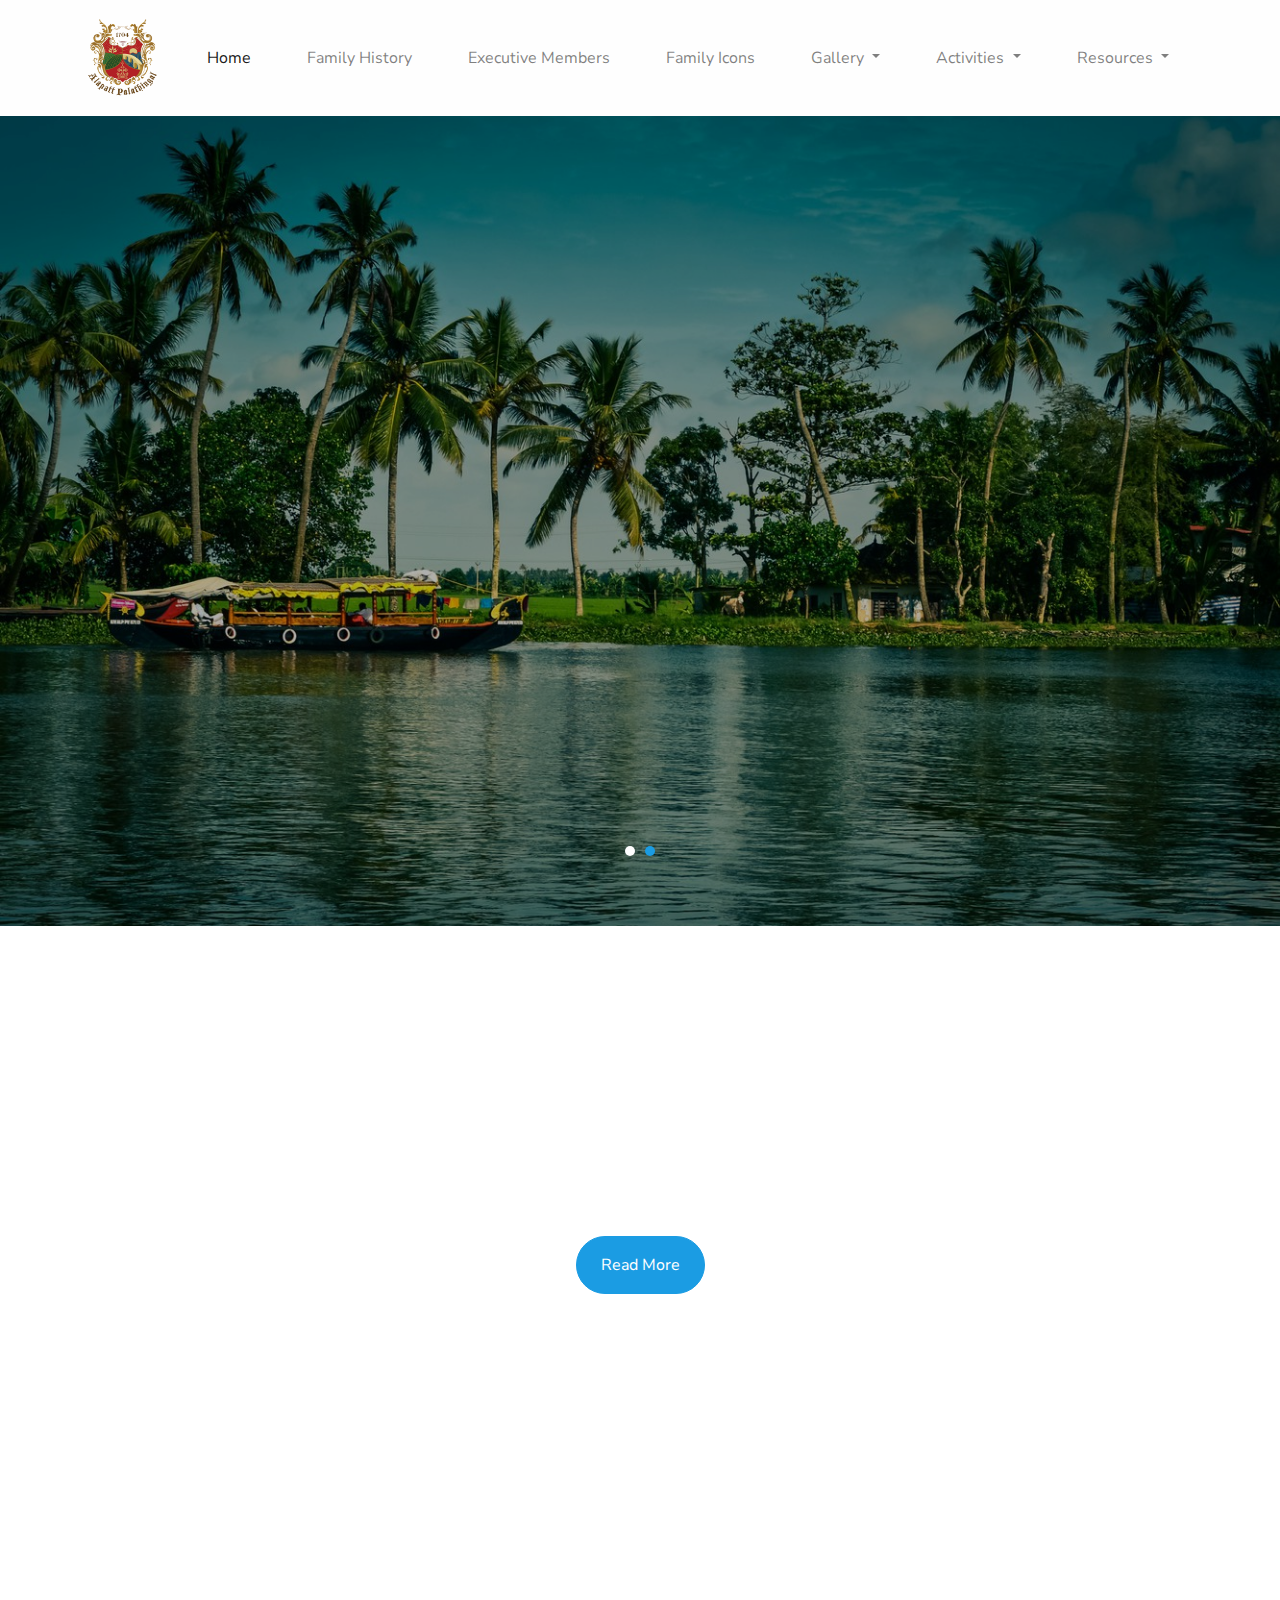
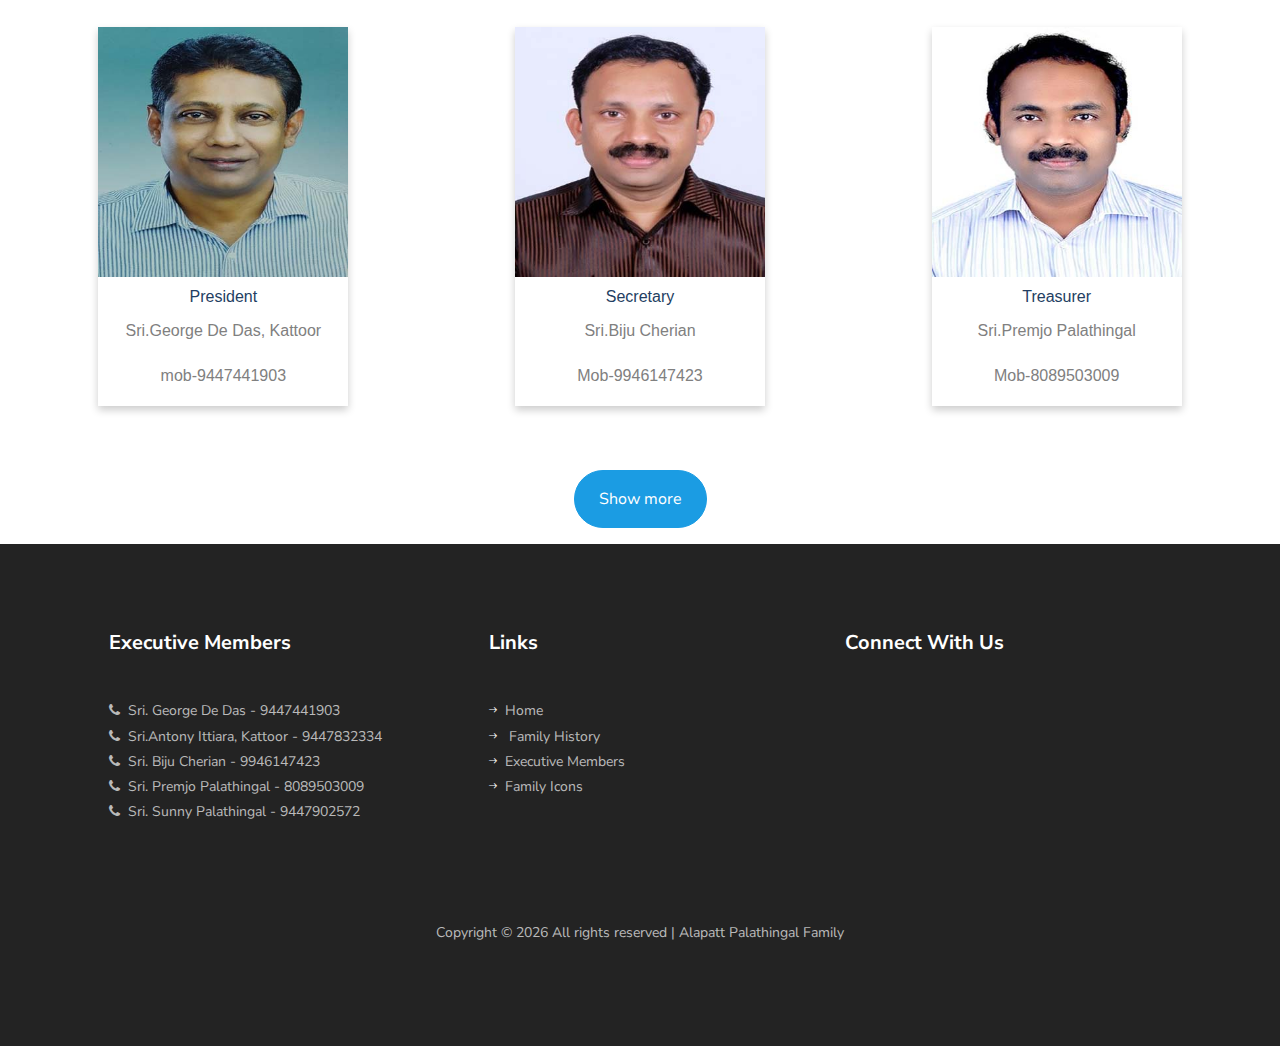
<file: index.html>
<!DOCTYPE html>
<html lang="en">

<head>
  <title>Alapatt Palathingal Tharavattuyogam</title>
  <link rel="shortcut icon" type="image/x-icon" href="./images/Logo1.png">
  <meta charset="utf-8" />
  <meta name="viewport" content="width=device-width, initial-scale=1, shrink-to-fit=no" />
  <link href="https://fonts.googleapis.com/css?family=Nunito+Sans:300,400,600,700,800,900&display=swap"
    rel="stylesheet" />
  <link rel="stylesheet" href="https://cdnjs.cloudflare.com/ajax/libs/font-awesome/4.7.0/css/font-awesome.min.css" />
  <link rel="stylesheet" href="css/open-iconic-bootstrap.min.css" />
  <link rel="stylesheet" href="css/animate.css" />
  <link rel="stylesheet" href="css/owl.carousel.min.css" />
  <link rel="stylesheet" href="css/owl.theme.default.min.css" />
  <link rel="stylesheet" href="css/magnific-popup.css" />
  <link rel="stylesheet" href="css/aos.css" />
  <link rel="stylesheet" href="css/ionicons.min.css" />
  <link rel="stylesheet" href="css/flaticon.css" />
  <link rel="stylesheet" href="css/icomoon.css" />
  <link rel="stylesheet" href="css/style.css" />
  <link rel="stylesheet" href="css/custom.css" />
  <link rel="stylesheet" href="./css/navbar.css">
</head>

<body>
  <!-- New Nav -->
  <nav class="navbar navbar-expand-sm navbar-light bg-light" data-toggle="affix">
    <div class="mx-auto d-sm-flex d-block flex-sm-nowrap">
      <a class="navbar-brand" href="#">
        <img src="./images/Logo1.png" width="80" height="100" alt="Logo">
      </a>
      <button class="navbar-toggler" type="button" data-toggle="collapse" data-target="#navbarsExample11"
        aria-expanded="false" aria-label="Toggle navigation" style="margin-left:120px !important;">
        <span class="navbar-toggler-icon"></span>
      </button>
      <div class="collapse navbar-collapse text-center" id="navbarsExample11">
        <ul class="navbar-nav">
          <li class="nav-item active">
            <a class="nav-link" href="index.html">Home</a>
          </li>
          <li class="nav-item">
            <a class="nav-link" href="about.html">Family History</a>
          </li>
          <li class="nav-item">
            <a class="nav-link" href="executivemembers.html">Executive Members</a>
          </li>
          <li class="nav-item">
            <a class="nav-link" href="familyicons.html">Family Icons</a>
          </li>
          <li class="nav-item dropdown">
            <a class="nav-link dropdown-toggle" href="#" role="button" id="dropdownMenuLink" data-toggle="dropdown"'
                    aria-haspopup="true"
                    aria-expanded="false">
                    Gallery
                  </a>
                  
                  <div class="dropdown-menu" aria-labelledby="dropdownMenuLink">
                    <a class="dropdown-item" href="events.html">Events</a>
                    <a class="dropdown-item" href="vintageflash.html">Vintage Flash</a>
                    <!-- <a class="dropdown-item" href="#">Newsfeed</a> -->
                  </li>
                  <li class="nav-item dropdown">
                    <a class="nav-link dropdown-toggle"
                      href="#"
                      role="button"
                      id="dropdownMenuLink"
                      data-toggle="dropdown"' aria-haspopup="true" aria-expanded="false">
              Activities
            </a>

            <div class="dropdown-menu" aria-labelledby="dropdownMenuLink">
              <a class="dropdown-item" href="batheniahaven.html">Bathenia Haven</a>
              <a class="dropdown-item" href="charitablesociety.html">Alapatt Palathingal Charitable Society</a>
              <a class="dropdown-item" href="#">Newsfeed</a>
          </li>

          <li class="nav-item dropdown">
            <a class="nav-link dropdown-toggle" href="#" role="button" id="dropdownMenuLink" data-toggle="dropdown"
              aria-haspopup="true" aria-expanded="false">
              Resources
            </a>

            <div class="dropdown-menu" aria-labelledby="dropdownMenuLink">
              <a class="dropdown-item" href="resources/palathingal_logo.png" download="palathingal_logo"
                target="_blank">Download Logo</a>
              <a class="dropdown-item" href="resources/Alapatt_palathingal_history_malayalam.pdf" target="_blank">Family
                history</a>
              <a class="dropdown-item" href="https://www.geni.com/share?t=6000000007452672814" target="_blank">Family
                tree Geni </a>

              <a class="dropdown-item" href="resources/Alapatt_Book.pdf" target="_blank">History Book </a>
          </li>
        </ul>
      </div>
    </div>
  </nav>
  <!-- #END New Nav -->
  <section class="home-slider owl-carousel">
    <div class="slider-item" style="background-image:url(images/banner/bgnew.jpg);">
      <div class="overlay"></div>
      <div class="container">
        <div class="row no-gutters slider-text align-items-center justify-content-start" data-scrollax-parent="true">
          <div class="col-md-7 ftco-animate">
            <!-- <span class="subheading">Lorem Ipsum</span> -->
            <h1 class="mb-4">Alapatt Palathingal Tharavattuyogam</h1>
            <!-- <p><a href="#" class="btn btn-primary px-4 py-3 mt-3">Our Services</a></p> -->
          </div>
        </div>
      </div>
    </div>
    <div class="slider-item" style="background-image:url(images/banner/bible.jpg);">
      <div class="overlay"></div>
      <div class="container">
        <div class="row no-gutters slider-text align-items-center justify-content-start" data-scrollax-parent="true">
          <div class="col-md-7 ftco-animate">
            <!-- <span class="subheading">Lorem Ipsum</span> -->
            <h1 class="mb-4">Alapatt Palathingal Tharavattuyogam</h1>
            <!-- <p><a href="#" class="btn btn-primary px-4 py-3 mt-3">Our Services</a></p> -->
          </div>
        </div>
      </div>
    </div>
  </section>
  <section class="ftco-section pb-2">
    <div class="container">
      <div class="row justify-content-center pb-2">
        <div class="col-md-12 text-center heading-section ftco-animate">
          <h2 class="mb-4">Who are we</h2>
          <p style="font-size: 23px;">
            Alapatt Palathingal Family is one of the aristocratic syrian
            catholic families of Kerala in India, which has its ancestral
            roots in the district of Thrissur.
          </p>
        </div>
      </div>
    </div>
    <div class="container">
      <p class="text-center">
        <a href="about.html" class="btn btn-primary px-4 py-3 mt-3">Read More</a>
      </p>
    </div>
    <!-- <div class="container">
      <div class="col-md-12 ftco-animate">
        <div class="img img-video d-flex align-items-center" style="background-image: url(images/youtube.jpg);height: 500px;">
          <div class="video justify-content-center">
            <a href="https://youtu.be/KRwgzJVU880" class="icon-video popup-vimeo d-flex justify-content-center align-items-center">
              <span class="ion-ios-play"></span>
            </a>
          </div>
        </div>
      </div>
    </div> -->
  </section>
  <section class="ftco-section pb-0">
    <div class="container">
      <div class="row justify-content-center mb-5 pb-2">
        <div class="text-center heading-section ftco-animate">
          <h2 class="mb-4">Officials</h2>
          <h3 class="mb-4">Office Bearers of the Tharavattuyogam</h3>
        </div>
      </div>
    </div>
    <div class="container-fluid" style="display: flex;justify-content: space-around;flex-wrap: wrap;">
      <div class="card-profile">
        <img src="images/exicutivemembers/GeorgeDeDas.jpg" alt="John" style="width:100%" />
        <h4 class="mt-2">President</h4>
        <p class="title-card">Sri.George De Das, Kattoor</p>
        <p>mob-9447441903</p>

      </div>
      <!-- <div class="card-profile">
        <img src="images/exicutivemembers/antony.jpg" alt="John" style="width:100%" />
        <h4 class="mt-2">Elders Counsel Chairman</h4>
        <p class="title-card">Sri.Antony Ittiara, Kattoor</p>
        <p>Mob-9447832334</p>

      </div> -->
      <div class="card-profile">
        <img src="images/exicutivemembers/biju.jpg" alt="biju" style="width:100%" />
        <h4 class="mt-2">Secretary</h4>
        <p class="title-card">Sri.Biju Cherian</p>
        <p>Mob-9946147423</p>

      </div>
      <div class="card-profile">
        <img src="images/exicutivemembers/premjo.jpg" alt="John" style="width:100%" />
        <h4 class="mt-2">Treasurer</h4>
        <p class="title-card">Sri.Premjo Palathingal</p>
        <p>Mob-8089503009</p>
      </div>
      <!-- <div class="card-profile">
        <img src="images/dummy.jpg" alt="John" style="width:100%" />
        <h4 class="mt-2">Emergency Director</h4>
        <p class="title-card">Sri.Sunny Palathingal</p>
        <p>mob-9447902572</p>

      </div> -->
    </div>
    <div class="container">
      <p class="text-center">
        <a href="executivemembers.html" class="btn btn-primary px-4 py-3 mt-3">Show more</a>
      </p>
    </div>
  </section>
  <!-- <section class="ftco-section pb-0">
    <div class="container">
      <div class="row d-flex"> -->
  <!-- <div class="col-md-5 order-md-last wrap-about align-items-stretch">
                      <div class="wrap-about-border ftco-animate">
                        <div class="img" style="background-image: url(images/about.jpg);"></div>
                        <div class="text">
                          <h3>Read Our Success Story for Inspiration</h3>
                          <p>Far far away, behind the word mountains, far from the countries Vokalia and Consonantia,
                            there live the blind texts. Separated they live in Bookmarksgrove right at the coast of
                          the Semantics, a large language ocean.</p>
                          <p>On her way she met a copy. The copy warned the Little Blind Text, that where it came from
                            it would have been rewritten a thousand times and everything that was left from its
                          origin would be the word.</p>
                          <p><a href="#" class="btn btn-primary py-3 px-4">Contact us</a></p>
                        </div>
                      </div>
                    </div> -->
  <!-- <div class="col-md-12 wrap-about pr-md-4 ftco-animate">
          <h2 class="mb-4 text-center">Up Coming Family Events</h2>
          <div class="row mt-5">
            <div class="col-lg-6"> -->
  <!-- <div class="services active text-center"> -->
  <!-- <div class="icon mt-2 d-flex justify-content-center align-items-center"><span
                            class="flaticon-collaboration"></span></div> -->
  <!-- <div class="text media-body">
                  <h3>Event-1</h3>
                  <p>
                    Far far away, behind the word mountains, far from the
                    countries Vokalia.
                  </p>
                </div>
              </div>
              <div class="services text-center"> -->
  <!-- <div class="icon mt-2 d-flex justify-content-center align-items-center"><span
                            class="flaticon-analysis"></span></div> -->
  <!-- <div class="text media-body">
                  <h3>Event-2</h3>
                  <p>
                    Far far away, behind the word mountains, far from the
                    countries Vokalia.
                  </p>
                </div>
              </div>
            </div>
            <div class="col-lg-6">
              <div class="services text-center"> -->
  <!-- <div class="icon mt-2 d-flex justify-content-center align-items-center"><span
                            class="flaticon-search-engine"></span></div> -->
  <!-- <div class="text media-body">
                  <h3>Event-3</h3>
                  <p>
                    Far far away, behind the word mountains, far from the
                    countries Vokalia.
                  </p>
                </div>
              </div>
              <div class="services text-center"> -->
  <!-- <div class="icon mt-2 d-flex justify-content-center align-items-center"><span
                            class="flaticon-handshake"></span></div> -->
  <!-- <div class="text media-body">
                  <h3>Event-4</h3>
                  <p>
                    Far far away, behind the word mountains, far from the
                    countries Vokalia.
                  </p>
                </div>
              </div>
            </div>
          </div>
        </div>
      </div>
    </div>
  </section>
  <section class="ftco-section">
    <div class="container">
      <div class="row justify-content-center mb-5 pb-2">
        <div class="col-md-8 text-center heading-section ftco-animate">
          <h2 class="mb-4">Our Activities</h2>
          <p>
            Separated they live in. A small river named Duden flows by their
            place and supplies it with the necessary regelialia. It is a
            paradisematic country
          </p>
        </div>
      </div>
      <div class="row no-gutters">
        <div class="col-lg-4 d-flex">
          <div class="services-2 noborder-left text-center ftco-animate"> -->
  <!-- <div class="icon mt-2 d-flex justify-content-center align-items-center"><span
                        class="flaticon-analysis"></span></div> -->
  <!-- <div class="text media-body">
              <h3>Activity-1</h3>
              <p>
                Far far away, behind the word mountains, far from the
                countries Vokalia.
              </p>
            </div>
          </div>
        </div>
        <div class="col-lg-4 d-flex">
          <div class="services-2 text-center ftco-animate"> -->
  <!-- <div class="icon mt-2 d-flex justify-content-center align-items-center"><span
                        class="flaticon-business"></span></div> -->
  <!-- <div class="text media-body">
              <h3>Activity-2</h3>
              <p>
                Far far away, behind the word mountains, far from the
                countries Vokalia.
              </p>
            </div>
          </div>
        </div>
        <div class="col-lg-4 d-flex">
          <div class="services-2 text-center ftco-animate"> -->
  <!-- <div class="icon mt-2 d-flex justify-content-center align-items-center"><span
                        class="flaticon-insurance"></span></div> -->
  <!-- <div class="text media-body">
              <h3>Activity-3</h3>
              <p>
                Far far away, behind the word mountains, far from the
                countries Vokalia.
              </p>
            </div>
          </div>
        </div>
       
      </div>
    </div>
  </section> -->


  <footer class="ftco-footer ftco-bg-dark ftco-section">
    <div class="container">
      <div class="row mb-5">
        <div class="col-12 col-sm-6 col-md-4 col-lg-4">
          <div class="ftco-footer-widget mb-5 ml-md-4">
            <h2 class="ftco-heading-2">Executive Members</h2>
            <ul class="list-unstyled">
              <li>
                <a href="#"><i class="fa fa-phone">&nbsp;&nbsp;</i></span>Sri. George De Das - 9447441903</a>
              </li>
              <li>
                <a href="#"><i class="fa fa-phone">&nbsp;&nbsp;</i></span>Sri.Antony Ittiara, Kattoor - 9447832334</a>
              </li>
              <li>
                <a href="#"><i class="fa fa-phone">&nbsp;&nbsp;</i></span>Sri. Biju Cherian - 9946147423</a>
              </li>
              <li>
                <a href="#"><i class="fa fa-phone">&nbsp;&nbsp;</i></span>Sri. Premjo Palathingal - 8089503009</a>
              </li>
              <li>
                <a href="#"><i class="fa fa-phone">&nbsp;&nbsp;</i></span>Sri. Sunny Palathingal - 9447902572</a>
              </li>

            </ul>
          </div>
        </div>
        <div class="col-12 col-sm-6 col-md-4 col-lg-4">
          <div class="ftco-footer-widget mb-5 ml-md-4">
            <h2 class="ftco-heading-2">Links</h2>
            <ul class="list-unstyled">
              <li>
                <a href="index.html"><span class="ion-ios-arrow-round-forward mr-2"></span>Home</a>
              </li>
              <li>
                <a href="about.html"><span class="ion-ios-arrow-round-forward mr-2"></span> Family History</a>
              </li>
              <li>
                <a href="executivemembers.html"><span class="ion-ios-arrow-round-forward mr-2"></span>Executive
                  Members</a>
              </li>
              <li>
                <a href="familyicons.html"><span class="ion-ios-arrow-round-forward mr-2"></span>Family Icons</a>
              </li>
              <!-- <li>
                        <a href="#"
                        ><span class="ion-ios-arrow-round-forward mr-2"></span
                      >Contact</a
                      >
                    </li> -->
            </ul>
          </div>
        </div>
        <div class="col-12 col-sm-6 col-md-4 col-lg-4">

          <div class="ftco-footer-widget mb-5">
            <h2 class="ftco-heading-2 mb-0">Connect With Us</h2>
            <ul class="ftco-footer-social list-unstyled float-md-left float-lft mt-3">
              <li class="ftco-animate">
                <a href="#"><span class="icon-twitter"></span></a>
              </li>
              <li class="ftco-animate">
                <a href="https://www.facebook.com/AlapattPalathingal/?ti=as" target="_blank"><span
                    class="icon-facebook"></span></a>
              </li>
              <li class="ftco-animate">
                <a href="#"><span class="icon-instagram"></span></a>
              </li>
            </ul>
          </div>
        </div>
      </div>
      <div class="row">
        <div class="col-md-12 text-center">
          <p>
            <!-- Link back to Colorlib can't be removed. Template is licensed under CC BY 3.0. -->
            Copyright &copy;
            <script>
              document.write(new Date().getFullYear());
            </script>
            All rights reserved | Alapatt Palathingal Family

            <!-- Link back to Colorlib can't be removed. Template is licensed under CC BY 3.0. -->
          </p>
        </div>
      </div>
    </div>
  </footer>
  <!-- loader -->
  <div id="ftco-loader" class="show fullscreen">
    <svg class="circular" width="48px" height="48px">
      <circle class="path-bg" cx="24" cy="24" r="22" fill="none" stroke-width="4" stroke="#eeeeee" />
      <circle class="path" cx="24" cy="24" r="22" fill="none" stroke-width="4" stroke-miterlimit="10"
        stroke="#F96D00" />
    </svg>
  </div>
  <script>
    window.onscroll = function () {
      myFunction();
    };
    var header = document.getElementById('ftco-navbar');
    var sticky = header.offsetTop;
    function myFunction() {
      if (window.pageYOffset > sticky) {
        header.classList.add('sticky');
      } else {
        header.classList.remove('sticky');
      }
    }
  </script>
  <script src="js/jquery.min.js"></script>
  <script src="js/jquery-migrate-3.0.1.min.js"></script>
  <script src="js/popper.min.js"></script>
  <script src="js/bootstrap.min.js"></script>
  <script src="js/jquery.easing.1.3.js"></script>
  <script src="js/jquery.waypoints.min.js"></script>
  <script src="js/jquery.stellar.min.js"></script>
  <script src="js/owl.carousel.min.js"></script>
  <script src="js/jquery.magnific-popup.min.js"></script>
  <script src="js/aos.js"></script>
  <script src="js/jquery.animateNumber.min.js"></script>
  <script src="js/scrollax.min.js"></script>
  <!-- <script
        src="https://maps.googleapis.com/maps/api/js?key=AIzaSyBVWaKrjvy3MaE7SQ74_uJiULgl1JY0H2s&sensor=false"></script> -->
  <!-- <script src="js/google-map.js"></script> -->
  <script src="js/main.js"></script>
</body>

</html>
</file>
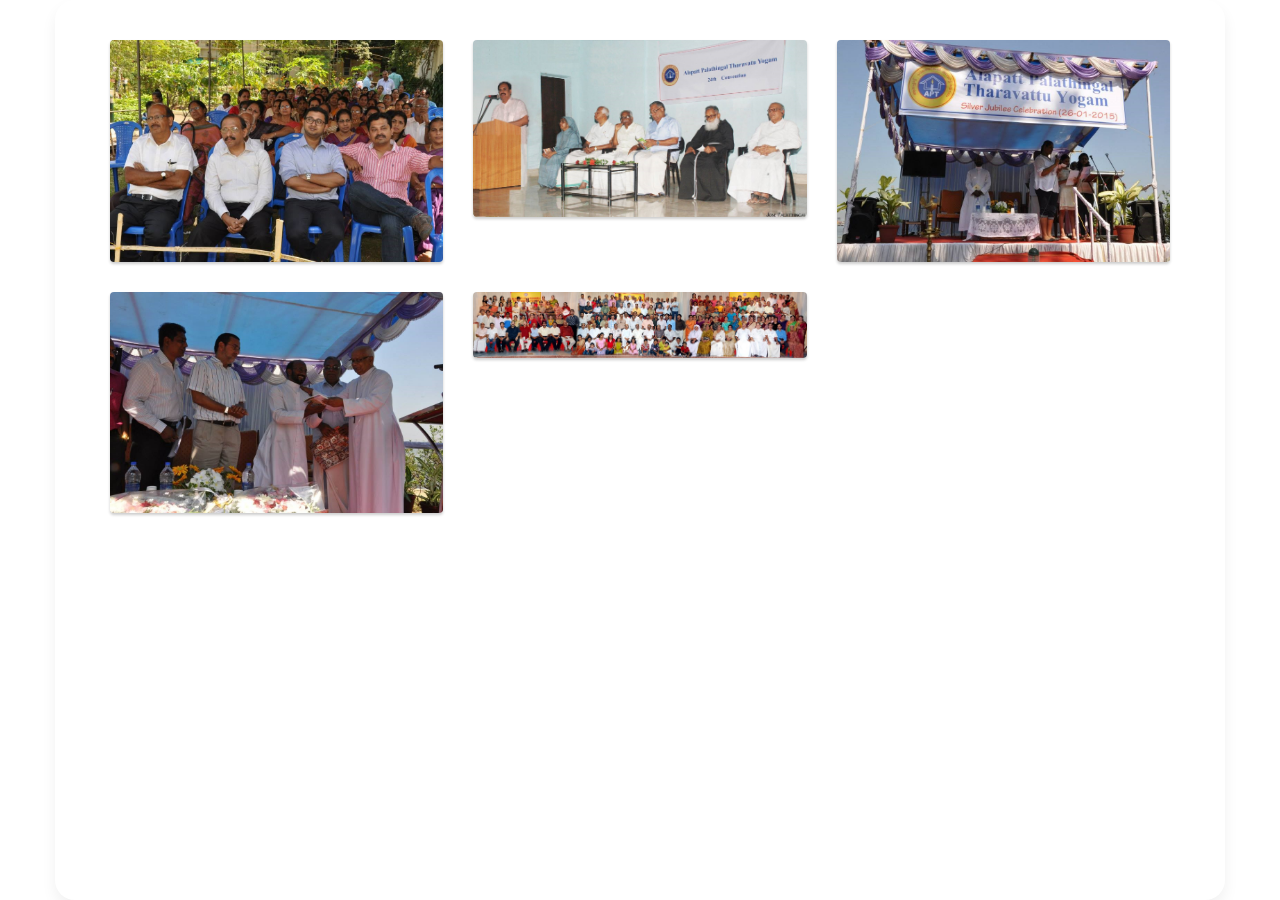
<file: galleryimg/index.html>
<!doctype html>
<html>
    <head>
        <meta charset="utf-8">
        <meta http-equiv="X-UA-Compatible" content="IE=edge">
        <meta name="viewport" content="width=device-width, initial-scale=1">
        <title>Untitled Document</title>
        <link rel="stylesheet" type="text/css" href="css/style.css">
        <link rel="stylesheet" type="text/css" href="css/bootstrap.min.css">
        <link rel="stylesheet" type="text/css" href="css/cloudflare.css">
    </head>
    <body>
        <div class="container gallery-container">
            <div class="tz-gallery">
                <div class="row">
                    <div class="col-sm-6 col-md-4">
                        <a class="lightbox" href="images/G1.jpg">
                            <img src="images/G1.jpg" alt="Park">
                        </a>
                    </div>
                    <div class="col-sm-6 col-md-4">
                        <a class="lightbox" href="images/G2.jpg">
                            <img src="images/G2.jpg" alt="Bridge">
                        </a>
                    </div>
                    <div class="col-sm-12 col-md-4">
                        <a class="lightbox" href="images/G3.jpg">
                            <img src="images/G3.jpg" alt="Tunnel">
                        </a>
                    </div>
                    <div class="col-sm-6 col-md-4">
                        <a class="lightbox" href="images/G4.jpg">
                            <img src="images/G4.jpg" alt="Coast">
                        </a>
                    </div>
                    <div class="col-sm-6 col-md-4">
                        <a class="lightbox" href="images/G5.jpg">
                            <img src="images/G5.jpg" alt="Rails">
                        </a>
                    </div>
                    <!-- <div class="col-sm-6 col-md-4">
                        <a class="lightbox" href="images/traffic.jpg">
                            <img src="images/traffic.jpg" alt="Traffic">
                        </a>
                    </div>
                    <div class="col-sm-6 col-md-4">
                        <a class="lightbox" href="images/rocks.jpg">
                            <img src="images/rocks.jpg" alt="Rocks">
                        </a>
                    </div>
                    <div class="col-sm-6 col-md-4">
                        <a class="lightbox" href="images/benches.jpg">
                            <img src="images/benches.jpg" alt="Benches">
                        </a>
                    </div>
                    <div class="col-sm-6 col-md-4">
                        <a class="lightbox" href="images/sky.jpg">
                            <img src="images/sky.jpg" alt="Sky">
                        </a>
                    </div> -->
                </div>
            </div>
        </div>
        <script src="js/cdnjs.cloudflare.js"></script>
        <script>
        baguetteBox.run('.tz-gallery');
        </script>
        <script src="js/jquery.min.js"></script>
        <script src="js/bootstrap.min.js"></script>
    </body>
</html>
</file>
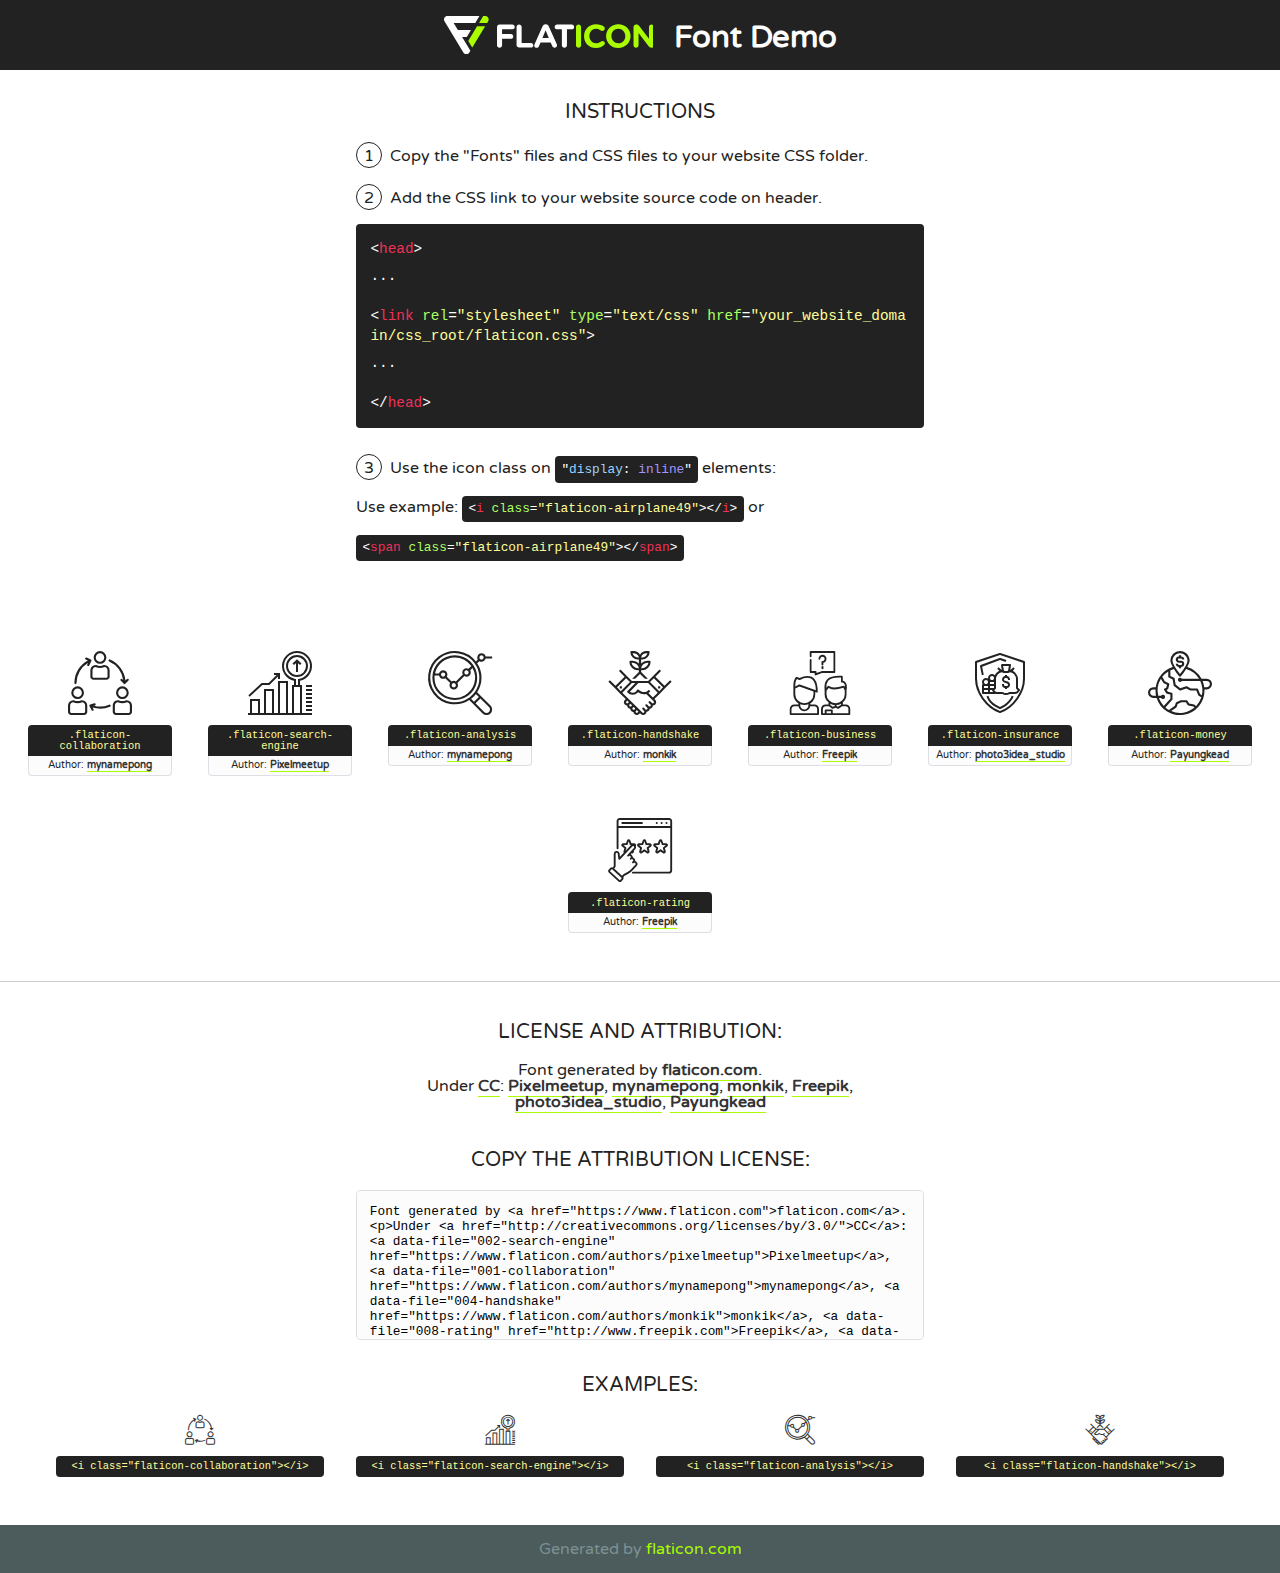
<file: fonts/flaticon/font/flaticon.html>
<!DOCTYPE html>
<!--
  Flaticon icon font: Flaticon
  Creation date: 15/08/2019 02:46
-->
<html>
<!DOCTYPE html>
<html>

<head>
    <title>Flaticon WebFont</title>
    <link href="http://fonts.googleapis.com/css?family=Varela+Round" rel="stylesheet" type="text/css" />
    <link rel="stylesheet" type="text/css" href="flaticon.css">
    <meta charset="UTF-8">
    <style>
    html, body, div, span, applet, object, iframe,
    h1, h2, h3, h4, h5, h6, p, blockquote, pre,
    a, abbr, acronym, address, big, cite, code,
    del, dfn, em, img, ins, kbd, q, s, samp,
    small, strike, strong, sub, sup, tt, var,
    b, u, i, center,
    dl, dt, dd, ol, ul, li,
    fieldset, form, label, legend,
    table, caption, tbody, tfoot, thead, tr, th, td,
    article, aside, canvas, details, embed, 
    figure, figcaption, footer, header, hgroup, 
    menu, nav, output, ruby, section, summary,
    time, mark, audio, video {
        margin: 0;
        padding: 0;
        border: 0;
        font-size: 100%;
        font: inherit;
        vertical-align: baseline;
    }
    /* HTML5 display-role reset for older browsers */
    article, aside, details, figcaption, figure, 
    footer, header, hgroup, menu, nav, section {
        display: block;
    }
    body {
        line-height: 1;
    }
    ol, ul {
        list-style: none;
    }
    blockquote, q {
        quotes: none;
    }
    blockquote:before, blockquote:after,
    q:before, q:after {
        content: '';
        content: none;
    }
    table {
        border-collapse: collapse;
        border-spacing: 0;
    }
    body {
        font-family: 'Varela Round', Helvetica, Arial, sans-serif;
        font-size: 16px;
        color: #222;
    }
    a {
        color: #333;
        border-bottom: 1px solid #a9fd00;
        font-weight: bold;
        text-decoration: none;
    }
    * {
        -moz-box-sizing: border-box;
        -webkit-box-sizing: border-box;
        box-sizing: border-box;
        margin: 0;
        padding: 0;
    }
    [class^="flaticon-"]:before, [class*=" flaticon-"]:before, [class^="flaticon-"]:after, [class*=" flaticon-"]:after {
        font-family: Flaticon;
        font-size: 30px;
        font-style: normal;
        margin-left: 20px;
        color: #333;
    }
    .wrapper {
        max-width: 600px;
        margin: auto;
        padding: 0 1em;
    }
    .title {
        font-size: 1.25em;
        text-align: center;
        margin-bottom: 1em;
        text-transform: uppercase;
    }
    header {
        text-align: center;
        background-color: #222;
        color: #fff;
        padding: 1em;
    }
    header .logo {
        width: 210px;
        height: 38px;
        display: inline-block;
        vertical-align: middle;
        margin-right: 1em;
        border: none;
    }
    header strong {
        font-size: 1.95em;
        font-weight: bold;
        vertical-align: middle;
        margin-top: 5px;
        display: inline-block;
    }
    .demo {
        margin: 2em auto;
        line-height: 1.25em;
    }
    .demo ul li {
        margin-bottom: 1em;
    }
    .demo ul li .num {
        color: #222;
        border-radius: 20px;
        display: inline-block;
        width: 26px;
        padding: 3px;
        height: 26px;
        text-align: center;
        margin-right: 0.5em;
        border: 1px solid #222;
    }
    .demo ul li code {
        background-color: #222;
        border-radius: 4px;
        padding: 0.25em 0.5em;
        display: inline-block;
        color: #fff;
        font-family: Consolas,Monaco,Lucida Console,Liberation Mono,DejaVu Sans Mono,Bitstream Vera Sans Mono,Courier New, monospace;
        font-weight: lighter;
        margin-top: 1em;
        font-size: 0.8em;
        word-break: break-all;
    }
    .demo ul li code.big {
        padding: 1em;
        font-size: 0.9em;
    }
    .demo ul li code .red {
        color: #EF3159;
    }
    .demo ul li code .green {
        color: #ACFF65;
    }
    .demo ul li code .yellow {
        color: #FFFF99;
    }
    .demo ul li code .blue {
        color: #99D3FF;
    }
    .demo ul li code .purple {
        color: #A295FF;
    }
    .demo ul li code .dots {
        margin-top: 0.5em;
        display: block;
    }
    #glyphs {
        border-bottom: 1px solid #ccc;
        padding: 2em 0;
        text-align: center;
    }
    .glyph {
        display: inline-block;
        width: 9em;
        margin: 1em;
        text-align: center;
        vertical-align: top;
        background: #FFF;
    }
    .glyph .glyph-icon {
        padding: 10px;
        display: block;
        font-family:"Flaticon";
        font-size: 64px;
        line-height: 1;
    }
    .glyph .glyph-icon:before {
        font-size: 64px;
        color: #222;
        margin-left: 0;
    }
    .class-name {
        font-size: 0.65em;
        background-color: #222;
        color: #fff;
        border-radius: 4px 4px 0 0;
        padding: 0.5em;
        color: #FFFF99;
        font-family: Consolas,Monaco,Lucida Console,Liberation Mono,DejaVu Sans Mono,Bitstream Vera Sans Mono,Courier New, monospace;
    }
    .author-name {
        font-size: 0.6em;
        background-color: #fcfcfd;
        border: 1px solid #DEDEE4;
        border-top: 0;
        border-radius: 0 0 4px 4px;
        padding: 0.5em;
    }
    .class-name:last-child {
        font-size: 10px;
        color:#888;
    }
    .class-name:last-child a {
        font-size: 10px;
        color:#555;
    }
    .class-name:last-child a:hover {
        color:#a9fd00;
    }
    .glyph > input {
        display: block;
        width: 100px;
        margin: 5px auto;
        text-align: center;
        font-size: 12px;
        cursor: text;
    }
    .glyph > input.icon-input {
        font-family:"Flaticon";
        font-size: 16px;
        margin-bottom: 10px;
    }
    .attribution .title {
        margin-top: 2em;
    }
    .attribution textarea {
        background-color: #fcfcfd;
        padding: 1em;
        border: none;
        box-shadow: none;
        border: 1px solid #DEDEE4;
        border-radius: 4px;
        resize: none;
        width: 100%;
        height: 150px;
        font-size: 0.8em;
        font-family: Consolas,Monaco,Lucida Console,Liberation Mono,DejaVu Sans Mono,Bitstream Vera Sans Mono,Courier New, monospace;
        -webkit-appearance: none;
    }
    .iconsuse {
        margin: 2em auto;
        text-align: center;
        max-width: 1200px;
    }
    .iconsuse:after {
        content: '';
        display: table;
        clear: both;
    }
    .iconsuse .image {
        float: left;
        width: 25%;
        padding: 0 1em;
    }
    .iconsuse .image p {
        margin-bottom: 1em;
    }
    .iconsuse .image span {
        display: block;
        font-size: 0.65em;
        background-color: #222;
        color: #fff;
        border-radius: 4px;
        padding: 0.5em;
        color: #FFFF99;
        margin-top: 1em;
        font-family: Consolas,Monaco,Lucida Console,Liberation Mono,DejaVu Sans Mono,Bitstream Vera Sans Mono,Courier New, monospace;
    }
    #footer {
        text-align: center;
        background-color: #4C5B5C;
        color: #7c9192;
        padding: 1em;
    }
    #footer a {
        border: none;
        color: #a9fd00;
        font-weight: normal;
    }
    @media (max-width: 960px) {
        .iconsuse .image {
            width: 50%;
        }
    }
    @media (max-width: 560px) {
        .iconsuse .image {
            width: 100%;
        }
    }
    </style>
</head>

<body class="characters-off">

    <header>
        <a href="https://www.flaticon.com" target="_blank" class="logo">
            <svg version="1.1" xmlns="http://www.w3.org/2000/svg" xmlns:xlink="http://www.w3.org/1999/xlink" xmlns:a="http://ns.adobe.com/AdobeSVGViewerExtensions/3.0/" viewBox="0 0 560.875 102.036" enable-background="new 0 0 560.875 102.036" xml:space="preserve">
                <defs>
                </defs>
                <g>
                    <g class="letters">
                        <path fill="#ffffff" d="M141.596,29.675c0-3.777,2.985-6.767,6.764-6.767h34.438c3.426,0,6.15,2.728,6.15,6.15
                        c0,3.43-2.724,6.149-6.15,6.149h-27.674v13.091h23.719c3.429,0,6.151,2.724,6.151,6.15c0,3.43-2.723,6.149-6.151,6.149h-23.719
                        v17.574c0,3.773-2.986,6.761-6.764,6.761c-3.779,0-6.764-2.989-6.764-6.761V29.675z"></path>
                        <path fill="#ffffff" d="M193.844,29.149c0-3.781,2.985-6.767,6.764-6.767c3.776,0,6.763,2.985,6.763,6.767v42.957h25.039
                        c3.426,0,6.149,2.726,6.149,6.153c0,3.425-2.723,6.15-6.149,6.15h-31.802c-3.779,0-6.764-2.986-6.764-6.768V29.149z"></path>
                        <path fill="#ffffff" d="M241.891,75.71l21.438-48.407c1.492-3.341,4.215-5.357,7.906-5.357h0.792
                        c3.686,0,6.323,2.017,7.815,5.357l21.439,48.407c0.436,0.967,0.701,1.845,0.701,2.723c0,3.602-2.809,6.501-6.414,6.501
                        c-3.161,0-5.269-1.845-6.499-4.655l-4.132-9.661h-27.059l-4.301,10.102c-1.144,2.631-3.426,4.214-6.237,4.214
                        c-3.517,0-6.24-2.81-6.24-6.325C241.1,77.64,241.451,76.677,241.891,75.71z M279.932,58.666l-8.521-20.297l-8.526,20.297H279.932
                        z"></path>
                        <path fill="#ffffff" d="M314.864,35.387H301.86c-3.429,0-6.239-2.813-6.239-6.238c0-3.429,2.811-6.24,6.239-6.24h39.533
                        c3.426,0,6.237,2.811,6.237,6.24c0,3.425-2.811,6.238-6.237,6.238h-13.001v42.785c0,3.773-2.99,6.761-6.764,6.761
                        c-3.779,0-6.764-2.989-6.764-6.761V35.387z"></path>
                        <path fill="#A9FD00" d="M352.615,29.149c0-3.781,2.985-6.767,6.767-6.767c3.774,0,6.761,2.985,6.761,6.767v49.024
                        c0,3.773-2.987,6.761-6.761,6.761c-3.781,0-6.767-2.989-6.767-6.761V29.149z"></path>
                        <path fill="#A9FD00" d="M374.132,53.836v-0.179c0-17.481,13.178-31.801,32.065-31.801c9.22,0,15.459,2.458,20.557,6.238
                        c1.402,1.054,2.637,2.985,2.637,5.357c0,3.692-2.985,6.59-6.681,6.59c-1.845,0-3.071-0.702-4.044-1.319
                        c-3.776-2.813-7.729-4.393-12.562-4.393c-10.364,0-17.831,8.611-17.831,19.154v0.173c0,10.542,7.291,19.329,17.831,19.329
                        c5.715,0,9.492-1.756,13.359-4.834c1.049-0.874,2.458-1.491,4.039-1.491c3.429,0,6.325,2.813,6.325,6.236
                        c0,2.106-1.056,3.78-2.282,4.834c-5.539,4.834-12.036,7.733-21.878,7.733C387.572,85.464,374.132,71.493,374.132,53.836z"></path>
                        <path fill="#A9FD00" d="M433.009,53.836v-0.179c0-17.481,13.79-31.801,32.766-31.801c18.981,0,32.592,14.143,32.592,31.628v0.173
                        c0,17.483-13.785,31.807-32.769,31.807C446.625,85.464,433.009,71.32,433.009,53.836z M484.224,53.836v-0.179
                        c0-10.539-7.725-19.326-18.626-19.326c-10.893,0-18.449,8.611-18.449,19.154v0.173c0,10.542,7.73,19.329,18.626,19.329
                        C476.676,72.986,484.224,64.378,484.224,53.836z"></path>
                        <path fill="#A9FD00" d="M506.233,29.321c0-3.774,2.99-6.763,6.767-6.763h1.401c3.252,0,5.183,1.583,7.029,3.953l26.093,34.265
                        V29.059c0-3.692,2.99-6.677,6.681-6.677c3.683,0,6.671,2.985,6.671,6.677v48.934c0,3.78-2.987,6.765-6.764,6.765h-0.436
                        c-3.257,0-5.188-1.581-7.034-3.953l-27.056-35.492v32.944c0,3.687-2.985,6.676-6.678,6.676c-3.683,0-6.673-2.989-6.673-6.676
                        V29.321z"></path>
                    </g>
                    <g class="insignia">
                        <path fill="#ffffff" d="M48.372,56.137h12.517l11.156-18.537H37.186L25.688,18.539h57.825L94.668,0H9.271
                        C5.925,0,2.842,1.801,1.198,4.716c-1.644,2.907-1.593,6.482,0.134,9.343l50.38,83.501c1.678,2.781,4.689,4.476,7.938,4.476
                        c3.246,0,6.257-1.695,7.935-4.476l2.898-4.804L48.372,56.137z"></path>
                        <g class="i">
                            <path fill="#A9FD00" d="M93.575,18.539h0.031v0.004l21.652,0.004l2.705-4.488c1.727-2.861,1.778-6.436,0.133-9.343
                            C116.454,1.801,113.371,0,110.026,0h-5.294L93.575,18.539z"></path>
                            <polygon fill="#A9FD00" points="88.291,27.356 64.725,66.486 75.519,84.404 109.942,27.356"></polygon>
                        </g>
                    </g>
                </g>
            </svg>
        </a>
        <strong>Font Demo</strong>
    </header>


    <section class="demo wrapper">

        <p class="title">Instructions</p>

        <ul>
            <li>
                <span class="num">1</span>Copy the "Fonts" files and CSS files to your website CSS folder.
            </li>
            <li>
                <span class="num">2</span>Add the CSS link to your website source code on header.
                <code class="big">
                    &lt;<span class="red">head</span>&gt;
                    <br/><span class="dots">...</span>
                    <br/>&lt;<span class="red">link</span> <span class="green">rel</span>=<span class="yellow">"stylesheet"</span> <span class="green">type</span>=<span class="yellow">"text/css"</span> <span class="green">href</span>=<span class="yellow">"your_website_domain/css_root/flaticon.css"</span>&gt;
                    <br/><span class="dots">...</span>
                    <br/>&lt;/<span class="red">head</span>&gt;
                </code>
            </li>

            <li>
                <p>
                    <span class="num">3</span>Use the icon class on <code>"<span class="blue">display</span>:<span class="purple"> inline</span>"</code> elements:
                    <br />
                    Use example: <code>&lt;<span class="red">i</span> <span class="green">class</span>=<span class="yellow">&quot;flaticon-airplane49&quot;</span>&gt;&lt;/<span class="red">i</span>&gt;</code> or <code>&lt;<span class="red">span</span> <span class="green">class</span>=<span class="yellow">&quot;flaticon-airplane49&quot;</span>&gt;&lt;/<span class="red">span</span>&gt;</code>
            </li>
        </ul>

    </section>




   <section id="glyphs">          
    
      
        <div class="glyph"><div class="glyph-icon flaticon-collaboration"></div>
            <div class="class-name">.flaticon-collaboration</div>
            <div class="author-name">Author: <a data-file="001-collaboration" href="https://www.flaticon.com/authors/mynamepong">mynamepong</a> </div> 
        </div>        
        
        <div class="glyph"><div class="glyph-icon flaticon-search-engine"></div>
            <div class="class-name">.flaticon-search-engine</div>
            <div class="author-name">Author: <a data-file="002-search-engine" href="https://www.flaticon.com/authors/pixelmeetup">Pixelmeetup</a> </div> 
        </div>        
        
        <div class="glyph"><div class="glyph-icon flaticon-analysis"></div>
            <div class="class-name">.flaticon-analysis</div>
            <div class="author-name">Author: <a data-file="003-analysis" href="https://www.flaticon.com/authors/mynamepong">mynamepong</a> </div> 
        </div>        
        
        <div class="glyph"><div class="glyph-icon flaticon-handshake"></div>
            <div class="class-name">.flaticon-handshake</div>
            <div class="author-name">Author: <a data-file="004-handshake" href="https://www.flaticon.com/authors/monkik">monkik</a> </div> 
        </div>        
        
        <div class="glyph"><div class="glyph-icon flaticon-business"></div>
            <div class="class-name">.flaticon-business</div>
            <div class="author-name">Author: <a data-file="005-business" href="http://www.freepik.com">Freepik</a> </div> 
        </div>        
        
        <div class="glyph"><div class="glyph-icon flaticon-insurance"></div>
            <div class="class-name">.flaticon-insurance</div>
            <div class="author-name">Author: <a data-file="006-insurance" href="https://www.flaticon.com/authors/photo3idea-studio">photo3idea_studio</a> </div> 
        </div>        
        
        <div class="glyph"><div class="glyph-icon flaticon-money"></div>
            <div class="class-name">.flaticon-money</div>
            <div class="author-name">Author: <a data-file="007-money" href="https://www.flaticon.com/authors/payungkead">Payungkead</a> </div> 
        </div>        
        
        <div class="glyph"><div class="glyph-icon flaticon-rating"></div>
            <div class="class-name">.flaticon-rating</div>
            <div class="author-name">Author: <a data-file="008-rating" href="http://www.freepik.com">Freepik</a> </div> 
        </div>        
        

    </section>



    <section class="attribution wrapper"   style="text-align:center;">

      <div class="title">License and attribution:</div><div class="attrDiv">Font generated by <a href="https://www.flaticon.com">flaticon.com</a>. <div><p>Under <a href="http://creativecommons.org/licenses/by/3.0/">CC</a>: <a data-file="002-search-engine" href="https://www.flaticon.com/authors/pixelmeetup">Pixelmeetup</a>, <a data-file="001-collaboration" href="https://www.flaticon.com/authors/mynamepong">mynamepong</a>, <a data-file="004-handshake" href="https://www.flaticon.com/authors/monkik">monkik</a>, <a data-file="008-rating" href="http://www.freepik.com">Freepik</a>, <a data-file="006-insurance" href="https://www.flaticon.com/authors/photo3idea-studio">photo3idea_studio</a>, <a data-file="007-money" href="https://www.flaticon.com/authors/payungkead">Payungkead</a></p>  </div>
      </div>
      <div class="title">Copy the Attribution License:</div>

    <textarea onclick="this.focus();this.select();">Font generated by &lt;a href=&quot;https://www.flaticon.com&quot;&gt;flaticon.com&lt;/a&gt;. <p>Under <a href="http://creativecommons.org/licenses/by/3.0/">CC</a>: <a data-file="002-search-engine" href="https://www.flaticon.com/authors/pixelmeetup">Pixelmeetup</a>, <a data-file="001-collaboration" href="https://www.flaticon.com/authors/mynamepong">mynamepong</a>, <a data-file="004-handshake" href="https://www.flaticon.com/authors/monkik">monkik</a>, <a data-file="008-rating" href="http://www.freepik.com">Freepik</a>, <a data-file="006-insurance" href="https://www.flaticon.com/authors/photo3idea-studio">photo3idea_studio</a>, <a data-file="007-money" href="https://www.flaticon.com/authors/payungkead">Payungkead</a></p>  
     </textarea>

    </section>

    <section class="iconsuse">

          <div class="title">Examples:</div>            
             
            <div class="image">
                <p>
                    <i class="glyph-icon flaticon-collaboration"></i> 
                    <span>&lt;i class=&quot;flaticon-collaboration&quot;&gt;&lt;/i&gt;</span>
                </p>
            </div>
            
            <div class="image">
                <p>
                    <i class="glyph-icon flaticon-search-engine"></i> 
                    <span>&lt;i class=&quot;flaticon-search-engine&quot;&gt;&lt;/i&gt;</span>
                </p>
            </div>
            
            <div class="image">
                <p>
                    <i class="glyph-icon flaticon-analysis"></i> 
                    <span>&lt;i class=&quot;flaticon-analysis&quot;&gt;&lt;/i&gt;</span>
                </p>
            </div>
            
            <div class="image">
                <p>
                    <i class="glyph-icon flaticon-handshake"></i> 
                    <span>&lt;i class=&quot;flaticon-handshake&quot;&gt;&lt;/i&gt;</span>
                </p>
            </div>
                       
        </div>
                            
    </section>

<div id="footer">
    <div>Generated by <a href="https://www.flaticon.com">flaticon.com</a>
    </div>
</div>



</body>
</html>
</file>
<file: css/flaticon.css>
/*
  	Flaticon icon font: Flaticon
  	Creation date: 06/10/2018 08:32
  	*/


@font-face {
  font-family: "Flaticon";
  src: url("../fonts/flaticon/font/Flaticon.eot");
  src: url("../fonts/flaticon/font/Flaticon.eot?#iefix") format("embedded-opentype"),
       url("../fonts/flaticon/font/Flaticon.woff") format("woff"),
       url("../fonts/flaticon/font/Flaticon.ttf") format("truetype"),
       url("../fonts/flaticon/font/Flaticon.svg#Flaticon") format("svg");
  font-weight: normal;
  font-style: normal;
}

@media screen and (-webkit-min-device-pixel-ratio:0) {
  @font-face {
    font-family: "Flaticon";
    src: url("../fonts/flaticon/font/Flaticon.svg#Flaticon") format("svg");
  }
}

[class^="flaticon-"]:before, [class*=" flaticon-"]:before,
[class^="flaticon-"]:after, [class*=" flaticon-"]:after {   
  font-family: Flaticon;
  font-style: normal;
  font-weight: normal;
  font-variant: normal;
  text-transform: none;
  line-height: 1;

  /* Better Font Rendering =========== */
  -webkit-font-smoothing: antialiased;
  -moz-osx-font-smoothing: grayscale;
}

.flaticon-collaboration:before { content: "\f100"; }
.flaticon-search-engine:before { content: "\f101"; }
.flaticon-analysis:before { content: "\f102"; }
.flaticon-handshake:before { content: "\f103"; }
.flaticon-business:before { content: "\f104"; }
.flaticon-insurance:before { content: "\f105"; }
.flaticon-money:before { content: "\f106"; }
.flaticon-rating:before { content: "\f107"; }
</file>
<file: css/icomoon.css>
@font-face {
  font-family: 'icomoon';
  src:  url('../fonts/icomoon/icomoon.eot?6tt51o');
  src:  url('../fonts/icomoon/icomoon.eot?6tt51o#iefix') format('embedded-opentype'),
    url('../fonts/icomoon/icomoon.ttf?6tt51o') format('truetype'),
    url('../fonts/icomoon/icomoon.woff?6tt51o') format('woff'),
    url('../fonts/icomoon/icomoon.svg?6tt51o#icomoon') format('svg');
  font-weight: normal;
  font-style: normal;
}

[class^="icon-"], [class*=" icon-"] {
  /* use !important to prevent issues with browser extensions that change fonts */
  font-family: 'icomoon' !important;
  speak: none;
  font-style: normal;
  font-weight: normal;
  font-variant: normal;
  text-transform: none;
  line-height: 1;

  /* Better Font Rendering =========== */
  -webkit-font-smoothing: antialiased;
  -moz-osx-font-smoothing: grayscale;
}

.icon-asterisk:before {
  content: "\f069";
}
.icon-plus:before {
  content: "\f067";
}
.icon-question:before {
  content: "\f128";
}
.icon-minus:before {
  content: "\f068";
}
.icon-glass:before {
  content: "\f000";
}
.icon-music:before {
  content: "\f001";
}
.icon-search:before {
  content: "\f002";
}
.icon-envelope-o:before {
  content: "\f003";
}
.icon-heart:before {
  content: "\f004";
}
.icon-star:before {
  content: "\f005";
}
.icon-star-o:before {
  content: "\f006";
}
.icon-user:before {
  content: "\f007";
}
.icon-film:before {
  content: "\f008";
}
.icon-th-large:before {
  content: "\f009";
}
.icon-th:before {
  content: "\f00a";
}
.icon-th-list:before {
  content: "\f00b";
}
.icon-check:before {
  content: "\f00c";
}
.icon-close:before {
  content: "\f00d";
}
.icon-remove:before {
  content: "\f00d";
}
.icon-times:before {
  content: "\f00d";
}
.icon-search-plus:before {
  content: "\f00e";
}
.icon-search-minus:before {
  content: "\f010";
}
.icon-power-off:before {
  content: "\f011";
}
.icon-signal:before {
  content: "\f012";
}
.icon-cog:before {
  content: "\f013";
}
.icon-gear:before {
  content: "\f013";
}
.icon-trash-o:before {
  content: "\f014";
}
.icon-home:before {
  content: "\f015";
}
.icon-file-o:before {
  content: "\f016";
}
.icon-clock-o:before {
  content: "\f017";
}
.icon-road:before {
  content: "\f018";
}
.icon-download:before {
  content: "\f019";
}
.icon-arrow-circle-o-down:before {
  content: "\f01a";
}
.icon-arrow-circle-o-up:before {
  content: "\f01b";
}
.icon-inbox:before {
  content: "\f01c";
}
.icon-play-circle-o:before {
  content: "\f01d";
}
.icon-repeat:before {
  content: "\f01e";
}
.icon-rotate-right:before {
  content: "\f01e";
}
.icon-refresh:before {
  content: "\f021";
}
.icon-list-alt:before {
  content: "\f022";
}
.icon-lock:before {
  content: "\f023";
}
.icon-flag:before {
  content: "\f024";
}
.icon-headphones:before {
  content: "\f025";
}
.icon-volume-off:before {
  content: "\f026";
}
.icon-volume-down:before {
  content: "\f027";
}
.icon-volume-up:before {
  content: "\f028";
}
.icon-qrcode:before {
  content: "\f029";
}
.icon-barcode:before {
  content: "\f02a";
}
.icon-tag:before {
  content: "\f02b";
}
.icon-tags:before {
  content: "\f02c";
}
.icon-book:before {
  content: "\f02d";
}
.icon-bookmark:before {
  content: "\f02e";
}
.icon-print:before {
  content: "\f02f";
}
.icon-camera:before {
  content: "\f030";
}
.icon-font:before {
  content: "\f031";
}
.icon-bold:before {
  content: "\f032";
}
.icon-italic:before {
  content: "\f033";
}
.icon-text-height:before {
  content: "\f034";
}
.icon-text-width:before {
  content: "\f035";
}
.icon-align-left:before {
  content: "\f036";
}
.icon-align-center:before {
  content: "\f037";
}
.icon-align-right:before {
  content: "\f038";
}
.icon-align-justify:before {
  content: "\f039";
}
.icon-list:before {
  content: "\f03a";
}
.icon-dedent:before {
  content: "\f03b";
}
.icon-outdent:before {
  content: "\f03b";
}
.icon-indent:before {
  content: "\f03c";
}
.icon-video-camera:before {
  content: "\f03d";
}
.icon-image:before {
  content: "\f03e";
}
.icon-photo:before {
  content: "\f03e";
}
.icon-picture-o:before {
  content: "\f03e";
}
.icon-pencil:before {
  content: "\f040";
}
.icon-map-marker:before {
  content: "\f041";
}
.icon-adjust:before {
  content: "\f042";
}
.icon-tint:before {
  content: "\f043";
}
.icon-edit:before {
  content: "\f044";
}
.icon-pencil-square-o:before {
  content: "\f044";
}
.icon-share-square-o:before {
  content: "\f045";
}
.icon-check-square-o:before {
  content: "\f046";
}
.icon-arrows:before {
  content: "\f047";
}
.icon-step-backward:before {
  content: "\f048";
}
.icon-fast-backward:before {
  content: "\f049";
}
.icon-backward:before {
  content: "\f04a";
}
.icon-play:before {
  content: "\f04b";
}
.icon-pause:before {
  content: "\f04c";
}
.icon-stop:before {
  content: "\f04d";
}
.icon-forward:before {
  content: "\f04e";
}
.icon-fast-forward:before {
  content: "\f050";
}
.icon-step-forward:before {
  content: "\f051";
}
.icon-eject:before {
  content: "\f052";
}
.icon-chevron-left:before {
  content: "\f053";
}
.icon-chevron-right:before {
  content: "\f054";
}
.icon-plus-circle:before {
  content: "\f055";
}
.icon-minus-circle:before {
  content: "\f056";
}
.icon-times-circle:before {
  content: "\f057";
}
.icon-check-circle:before {
  content: "\f058";
}
.icon-question-circle:before {
  content: "\f059";
}
.icon-info-circle:before {
  content: "\f05a";
}
.icon-crosshairs:before {
  content: "\f05b";
}
.icon-times-circle-o:before {
  content: "\f05c";
}
.icon-check-circle-o:before {
  content: "\f05d";
}
.icon-ban:before {
  content: "\f05e";
}
.icon-arrow-left:before {
  content: "\f060";
}
.icon-arrow-right:before {
  content: "\f061";
}
.icon-arrow-up:before {
  content: "\f062";
}
.icon-arrow-down:before {
  content: "\f063";
}
.icon-mail-forward:before {
  content: "\f064";
}
.icon-share:before {
  content: "\f064";
}
.icon-expand:before {
  content: "\f065";
}
.icon-compress:before {
  content: "\f066";
}
.icon-exclamation-circle:before {
  content: "\f06a";
}
.icon-gift:before {
  content: "\f06b";
}
.icon-leaf:before {
  content: "\f06c";
}
.icon-fire:before {
  content: "\f06d";
}
.icon-eye:before {
  content: "\f06e";
}
.icon-eye-slash:before {
  content: "\f070";
}
.icon-exclamation-triangle:before {
  content: "\f071";
}
.icon-warning:before {
  content: "\f071";
}
.icon-plane:before {
  content: "\f072";
}
.icon-calendar:before {
  content: "\f073";
}
.icon-random:before {
  content: "\f074";
}
.icon-comment:before {
  content: "\f075";
}
.icon-magnet:before {
  content: "\f076";
}
.icon-chevron-up:before {
  content: "\f077";
}
.icon-chevron-down:before {
  content: "\f078";
}
.icon-retweet:before {
  content: "\f079";
}
.icon-shopping-cart:before {
  content: "\f07a";
}
.icon-folder:before {
  content: "\f07b";
}
.icon-folder-open:before {
  content: "\f07c";
}
.icon-arrows-v:before {
  content: "\f07d";
}
.icon-arrows-h:before {
  content: "\f07e";
}
.icon-bar-chart:before {
  content: "\f080";
}
.icon-bar-chart-o:before {
  content: "\f080";
}
.icon-twitter-square:before {
  content: "\f081";
}
.icon-facebook-square:before {
  content: "\f082";
}
.icon-camera-retro:before {
  content: "\f083";
}
.icon-key:before {
  content: "\f084";
}
.icon-cogs:before {
  content: "\f085";
}
.icon-gears:before {
  content: "\f085";
}
.icon-comments:before {
  content: "\f086";
}
.icon-thumbs-o-up:before {
  content: "\f087";
}
.icon-thumbs-o-down:before {
  content: "\f088";
}
.icon-star-half:before {
  content: "\f089";
}
.icon-heart-o:before {
  content: "\f08a";
}
.icon-sign-out:before {
  content: "\f08b";
}
.icon-linkedin-square:before {
  content: "\f08c";
}
.icon-thumb-tack:before {
  content: "\f08d";
}
.icon-external-link:before {
  content: "\f08e";
}
.icon-sign-in:before {
  content: "\f090";
}
.icon-trophy:before {
  content: "\f091";
}
.icon-github-square:before {
  content: "\f092";
}
.icon-upload:before {
  content: "\f093";
}
.icon-lemon-o:before {
  content: "\f094";
}
.icon-phone:before {
  content: "\f095";
}
.icon-square-o:before {
  content: "\f096";
}
.icon-bookmark-o:before {
  content: "\f097";
}
.icon-phone-square:before {
  content: "\f098";
}
.icon-twitter:before {
  content: "\f099";
}
.icon-facebook:before {
  content: "\f09a";
}
.icon-facebook-f:before {
  content: "\f09a";
}
.icon-github:before {
  content: "\f09b";
}
.icon-unlock:before {
  content: "\f09c";
}
.icon-credit-card:before {
  content: "\f09d";
}
.icon-feed:before {
  content: "\f09e";
}
.icon-rss:before {
  content: "\f09e";
}
.icon-hdd-o:before {
  content: "\f0a0";
}
.icon-bullhorn:before {
  content: "\f0a1";
}
.icon-bell-o:before {
  content: "\f0a2";
}
.icon-certificate:before {
  content: "\f0a3";
}
.icon-hand-o-right:before {
  content: "\f0a4";
}
.icon-hand-o-left:before {
  content: "\f0a5";
}
.icon-hand-o-up:before {
  content: "\f0a6";
}
.icon-hand-o-down:before {
  content: "\f0a7";
}
.icon-arrow-circle-left:before {
  content: "\f0a8";
}
.icon-arrow-circle-right:before {
  content: "\f0a9";
}
.icon-arrow-circle-up:before {
  content: "\f0aa";
}
.icon-arrow-circle-down:before {
  content: "\f0ab";
}
.icon-globe:before {
  content: "\f0ac";
}
.icon-wrench:before {
  content: "\f0ad";
}
.icon-tasks:before {
  content: "\f0ae";
}
.icon-filter:before {
  content: "\f0b0";
}
.icon-briefcase:before {
  content: "\f0b1";
}
.icon-arrows-alt:before {
  content: "\f0b2";
}
.icon-group:before {
  content: "\f0c0";
}
.icon-users:before {
  content: "\f0c0";
}
.icon-chain:before {
  content: "\f0c1";
}
.icon-link:before {
  content: "\f0c1";
}
.icon-cloud:before {
  content: "\f0c2";
}
.icon-flask:before {
  content: "\f0c3";
}
.icon-cut:before {
  content: "\f0c4";
}
.icon-scissors:before {
  content: "\f0c4";
}
.icon-copy:before {
  content: "\f0c5";
}
.icon-files-o:before {
  content: "\f0c5";
}
.icon-paperclip:before {
  content: "\f0c6";
}
.icon-floppy-o:before {
  content: "\f0c7";
}
.icon-save:before {
  content: "\f0c7";
}
.icon-square:before {
  content: "\f0c8";
}
.icon-bars:before {
  content: "\f0c9";
}
.icon-navicon:before {
  content: "\f0c9";
}
.icon-reorder:before {
  content: "\f0c9";
}
.icon-list-ul:before {
  content: "\f0ca";
}
.icon-list-ol:before {
  content: "\f0cb";
}
.icon-strikethrough:before {
  content: "\f0cc";
}
.icon-underline:before {
  content: "\f0cd";
}
.icon-table:before {
  content: "\f0ce";
}
.icon-magic:before {
  content: "\f0d0";
}
.icon-truck:before {
  content: "\f0d1";
}
.icon-pinterest:before {
  content: "\f0d2";
}
.icon-pinterest-square:before {
  content: "\f0d3";
}
.icon-google-plus-square:before {
  content: "\f0d4";
}
.icon-google-plus:before {
  content: "\f0d5";
}
.icon-money:before {
  content: "\f0d6";
}
.icon-caret-down:before {
  content: "\f0d7";
}
.icon-caret-up:before {
  content: "\f0d8";
}
.icon-caret-left:before {
  content: "\f0d9";
}
.icon-caret-right:before {
  content: "\f0da";
}
.icon-columns:before {
  content: "\f0db";
}
.icon-sort:before {
  content: "\f0dc";
}
.icon-unsorted:before {
  content: "\f0dc";
}
.icon-sort-desc:before {
  content: "\f0dd";
}
.icon-sort-down:before {
  content: "\f0dd";
}
.icon-sort-asc:before {
  content: "\f0de";
}
.icon-sort-up:before {
  content: "\f0de";
}
.icon-envelope:before {
  content: "\f0e0";
}
.icon-linkedin:before {
  content: "\f0e1";
}
.icon-rotate-left:before {
  content: "\f0e2";
}
.icon-undo:before {
  content: "\f0e2";
}
.icon-gavel:before {
  content: "\f0e3";
}
.icon-legal:before {
  content: "\f0e3";
}
.icon-dashboard:before {
  content: "\f0e4";
}
.icon-tachometer:before {
  content: "\f0e4";
}
.icon-comment-o:before {
  content: "\f0e5";
}
.icon-comments-o:before {
  content: "\f0e6";
}
.icon-bolt:before {
  content: "\f0e7";
}
.icon-flash:before {
  content: "\f0e7";
}
.icon-sitemap:before {
  content: "\f0e8";
}
.icon-umbrella:before {
  content: "\f0e9";
}
.icon-clipboard:before {
  content: "\f0ea";
}
.icon-paste:before {
  content: "\f0ea";
}
.icon-lightbulb-o:before {
  content: "\f0eb";
}
.icon-exchange:before {
  content: "\f0ec";
}
.icon-cloud-download:before {
  content: "\f0ed";
}
.icon-cloud-upload:before {
  content: "\f0ee";
}
.icon-user-md:before {
  content: "\f0f0";
}
.icon-stethoscope:before {
  content: "\f0f1";
}
.icon-suitcase:before {
  content: "\f0f2";
}
.icon-bell:before {
  content: "\f0f3";
}
.icon-coffee:before {
  content: "\f0f4";
}
.icon-cutlery:before {
  content: "\f0f5";
}
.icon-file-text-o:before {
  content: "\f0f6";
}
.icon-building-o:before {
  content: "\f0f7";
}
.icon-hospital-o:before {
  content: "\f0f8";
}
.icon-ambulance:before {
  content: "\f0f9";
}
.icon-medkit:before {
  content: "\f0fa";
}
.icon-fighter-jet:before {
  content: "\f0fb";
}
.icon-beer:before {
  content: "\f0fc";
}
.icon-h-square:before {
  content: "\f0fd";
}
.icon-plus-square:before {
  content: "\f0fe";
}
.icon-angle-double-left:before {
  content: "\f100";
}
.icon-angle-double-right:before {
  content: "\f101";
}
.icon-angle-double-up:before {
  content: "\f102";
}
.icon-angle-double-down:before {
  content: "\f103";
}
.icon-angle-left:before {
  content: "\f104";
}
.icon-angle-right:before {
  content: "\f105";
}
.icon-angle-up:before {
  content: "\f106";
}
.icon-angle-down:before {
  content: "\f107";
}
.icon-desktop:before {
  content: "\f108";
}
.icon-laptop:before {
  content: "\f109";
}
.icon-tablet:before {
  content: "\f10a";
}
.icon-mobile:before {
  content: "\f10b";
}
.icon-mobile-phone:before {
  content: "\f10b";
}
.icon-circle-o:before {
  content: "\f10c";
}
.icon-quote-left:before {
  content: "\f10d";
}
.icon-quote-right:before {
  content: "\f10e";
}
.icon-spinner:before {
  content: "\f110";
}
.icon-circle:before {
  content: "\f111";
}
.icon-mail-reply:before {
  content: "\f112";
}
.icon-reply:before {
  content: "\f112";
}
.icon-github-alt:before {
  content: "\f113";
}
.icon-folder-o:before {
  content: "\f114";
}
.icon-folder-open-o:before {
  content: "\f115";
}
.icon-smile-o:before {
  content: "\f118";
}
.icon-frown-o:before {
  content: "\f119";
}
.icon-meh-o:before {
  content: "\f11a";
}
.icon-gamepad:before {
  content: "\f11b";
}
.icon-keyboard-o:before {
  content: "\f11c";
}
.icon-flag-o:before {
  content: "\f11d";
}
.icon-flag-checkered:before {
  content: "\f11e";
}
.icon-terminal:before {
  content: "\f120";
}
.icon-code:before {
  content: "\f121";
}
.icon-mail-reply-all:before {
  content: "\f122";
}
.icon-reply-all:before {
  content: "\f122";
}
.icon-star-half-empty:before {
  content: "\f123";
}
.icon-star-half-full:before {
  content: "\f123";
}
.icon-star-half-o:before {
  content: "\f123";
}
.icon-location-arrow:before {
  content: "\f124";
}
.icon-crop:before {
  content: "\f125";
}
.icon-code-fork:before {
  content: "\f126";
}
.icon-chain-broken:before {
  content: "\f127";
}
.icon-unlink:before {
  content: "\f127";
}
.icon-info:before {
  content: "\f129";
}
.icon-exclamation:before {
  content: "\f12a";
}
.icon-superscript:before {
  content: "\f12b";
}
.icon-subscript:before {
  content: "\f12c";
}
.icon-eraser:before {
  content: "\f12d";
}
.icon-puzzle-piece:before {
  content: "\f12e";
}
.icon-microphone:before {
  content: "\f130";
}
.icon-microphone-slash:before {
  content: "\f131";
}
.icon-shield:before {
  content: "\f132";
}
.icon-calendar-o:before {
  content: "\f133";
}
.icon-fire-extinguisher:before {
  content: "\f134";
}
.icon-rocket:before {
  content: "\f135";
}
.icon-maxcdn:before {
  content: "\f136";
}
.icon-chevron-circle-left:before {
  content: "\f137";
}
.icon-chevron-circle-right:before {
  content: "\f138";
}
.icon-chevron-circle-up:before {
  content: "\f139";
}
.icon-chevron-circle-down:before {
  content: "\f13a";
}
.icon-html5:before {
  content: "\f13b";
}
.icon-css3:before {
  content: "\f13c";
}
.icon-anchor:before {
  content: "\f13d";
}
.icon-unlock-alt:before {
  content: "\f13e";
}
.icon-bullseye:before {
  content: "\f140";
}
.icon-ellipsis-h:before {
  content: "\f141";
}
.icon-ellipsis-v:before {
  content: "\f142";
}
.icon-rss-square:before {
  content: "\f143";
}
.icon-play-circle:before {
  content: "\f144";
}
.icon-ticket:before {
  content: "\f145";
}
.icon-minus-square:before {
  content: "\f146";
}
.icon-minus-square-o:before {
  content: "\f147";
}
.icon-level-up:before {
  content: "\f148";
}
.icon-level-down:before {
  content: "\f149";
}
.icon-check-square:before {
  content: "\f14a";
}
.icon-pencil-square:before {
  content: "\f14b";
}
.icon-external-link-square:before {
  content: "\f14c";
}
.icon-share-square:before {
  content: "\f14d";
}
.icon-compass:before {
  content: "\f14e";
}
.icon-caret-square-o-down:before {
  content: "\f150";
}
.icon-toggle-down:before {
  content: "\f150";
}
.icon-caret-square-o-up:before {
  content: "\f151";
}
.icon-toggle-up:before {
  content: "\f151";
}
.icon-caret-square-o-right:before {
  content: "\f152";
}
.icon-toggle-right:before {
  content: "\f152";
}
.icon-eur:before {
  content: "\f153";
}
.icon-euro:before {
  content: "\f153";
}
.icon-gbp:before {
  content: "\f154";
}
.icon-dollar:before {
  content: "\f155";
}
.icon-usd:before {
  content: "\f155";
}
.icon-inr:before {
  content: "\f156";
}
.icon-rupee:before {
  content: "\f156";
}
.icon-cny:before {
  content: "\f157";
}
.icon-jpy:before {
  content: "\f157";
}
.icon-rmb:before {
  content: "\f157";
}
.icon-yen:before {
  content: "\f157";
}
.icon-rouble:before {
  content: "\f158";
}
.icon-rub:before {
  content: "\f158";
}
.icon-ruble:before {
  content: "\f158";
}
.icon-krw:before {
  content: "\f159";
}
.icon-won:before {
  content: "\f159";
}
.icon-bitcoin:before {
  content: "\f15a";
}
.icon-btc:before {
  content: "\f15a";
}
.icon-file:before {
  content: "\f15b";
}
.icon-file-text:before {
  content: "\f15c";
}
.icon-sort-alpha-asc:before {
  content: "\f15d";
}
.icon-sort-alpha-desc:before {
  content: "\f15e";
}
.icon-sort-amount-asc:before {
  content: "\f160";
}
.icon-sort-amount-desc:before {
  content: "\f161";
}
.icon-sort-numeric-asc:before {
  content: "\f162";
}
.icon-sort-numeric-desc:before {
  content: "\f163";
}
.icon-thumbs-up:before {
  content: "\f164";
}
.icon-thumbs-down:before {
  content: "\f165";
}
.icon-youtube-square:before {
  content: "\f166";
}
.icon-youtube:before {
  content: "\f167";
}
.icon-xing:before {
  content: "\f168";
}
.icon-xing-square:before {
  content: "\f169";
}
.icon-youtube-play:before {
  content: "\f16a";
}
.icon-dropbox:before {
  content: "\f16b";
}
.icon-stack-overflow:before {
  content: "\f16c";
}
.icon-instagram:before {
  content: "\f16d";
}
.icon-flickr:before {
  content: "\f16e";
}
.icon-adn:before {
  content: "\f170";
}
.icon-bitbucket:before {
  content: "\f171";
}
.icon-bitbucket-square:before {
  content: "\f172";
}
.icon-tumblr:before {
  content: "\f173";
}
.icon-tumblr-square:before {
  content: "\f174";
}
.icon-long-arrow-down:before {
  content: "\f175";
}
.icon-long-arrow-up:before {
  content: "\f176";
}
.icon-long-arrow-left:before {
  content: "\f177";
}
.icon-long-arrow-right:before {
  content: "\f178";
}
.icon-apple:before {
  content: "\f179";
}
.icon-windows:before {
  content: "\f17a";
}
.icon-android:before {
  content: "\f17b";
}
.icon-linux:before {
  content: "\f17c";
}
.icon-dribbble:before {
  content: "\f17d";
}
.icon-skype:before {
  content: "\f17e";
}
.icon-foursquare:before {
  content: "\f180";
}
.icon-trello:before {
  content: "\f181";
}
.icon-female:before {
  content: "\f182";
}
.icon-male:before {
  content: "\f183";
}
.icon-gittip:before {
  content: "\f184";
}
.icon-gratipay:before {
  content: "\f184";
}
.icon-sun-o:before {
  content: "\f185";
}
.icon-moon-o:before {
  content: "\f186";
}
.icon-archive:before {
  content: "\f187";
}
.icon-bug:before {
  content: "\f188";
}
.icon-vk:before {
  content: "\f189";
}
.icon-weibo:before {
  content: "\f18a";
}
.icon-renren:before {
  content: "\f18b";
}
.icon-pagelines:before {
  content: "\f18c";
}
.icon-stack-exchange:before {
  content: "\f18d";
}
.icon-arrow-circle-o-right:before {
  content: "\f18e";
}
.icon-arrow-circle-o-left:before {
  content: "\f190";
}
.icon-caret-square-o-left:before {
  content: "\f191";
}
.icon-toggle-left:before {
  content: "\f191";
}
.icon-dot-circle-o:before {
  content: "\f192";
}
.icon-wheelchair:before {
  content: "\f193";
}
.icon-vimeo-square:before {
  content: "\f194";
}
.icon-try:before {
  content: "\f195";
}
.icon-turkish-lira:before {
  content: "\f195";
}
.icon-plus-square-o:before {
  content: "\f196";
}
.icon-space-shuttle:before {
  content: "\f197";
}
.icon-slack:before {
  content: "\f198";
}
.icon-envelope-square:before {
  content: "\f199";
}
.icon-wordpress:before {
  content: "\f19a";
}
.icon-openid:before {
  content: "\f19b";
}
.icon-bank:before {
  content: "\f19c";
}
.icon-institution:before {
  content: "\f19c";
}
.icon-university:before {
  content: "\f19c";
}
.icon-graduation-cap:before {
  content: "\f19d";
}
.icon-mortar-board:before {
  content: "\f19d";
}
.icon-yahoo:before {
  content: "\f19e";
}
.icon-google:before {
  content: "\f1a0";
}
.icon-reddit:before {
  content: "\f1a1";
}
.icon-reddit-square:before {
  content: "\f1a2";
}
.icon-stumbleupon-circle:before {
  content: "\f1a3";
}
.icon-stumbleupon:before {
  content: "\f1a4";
}
.icon-delicious:before {
  content: "\f1a5";
}
.icon-digg:before {
  content: "\f1a6";
}
.icon-pied-piper-pp:before {
  content: "\f1a7";
}
.icon-pied-piper-alt:before {
  content: "\f1a8";
}
.icon-drupal:before {
  content: "\f1a9";
}
.icon-joomla:before {
  content: "\f1aa";
}
.icon-language:before {
  content: "\f1ab";
}
.icon-fax:before {
  content: "\f1ac";
}
.icon-building:before {
  content: "\f1ad";
}
.icon-child:before {
  content: "\f1ae";
}
.icon-paw:before {
  content: "\f1b0";
}
.icon-spoon:before {
  content: "\f1b1";
}
.icon-cube:before {
  content: "\f1b2";
}
.icon-cubes:before {
  content: "\f1b3";
}
.icon-behance:before {
  content: "\f1b4";
}
.icon-behance-square:before {
  content: "\f1b5";
}
.icon-steam:before {
  content: "\f1b6";
}
.icon-steam-square:before {
  content: "\f1b7";
}
.icon-recycle:before {
  content: "\f1b8";
}
.icon-automobile:before {
  content: "\f1b9";
}
.icon-car:before {
  content: "\f1b9";
}
.icon-cab:before {
  content: "\f1ba";
}
.icon-taxi:before {
  content: "\f1ba";
}
.icon-tree:before {
  content: "\f1bb";
}
.icon-spotify:before {
  content: "\f1bc";
}
.icon-deviantart:before {
  content: "\f1bd";
}
.icon-soundcloud:before {
  content: "\f1be";
}
.icon-database:before {
  content: "\f1c0";
}
.icon-file-pdf-o:before {
  content: "\f1c1";
}
.icon-file-word-o:before {
  content: "\f1c2";
}
.icon-file-excel-o:before {
  content: "\f1c3";
}
.icon-file-powerpoint-o:before {
  content: "\f1c4";
}
.icon-file-image-o:before {
  content: "\f1c5";
}
.icon-file-photo-o:before {
  content: "\f1c5";
}
.icon-file-picture-o:before {
  content: "\f1c5";
}
.icon-file-archive-o:before {
  content: "\f1c6";
}
.icon-file-zip-o:before {
  content: "\f1c6";
}
.icon-file-audio-o:before {
  content: "\f1c7";
}
.icon-file-sound-o:before {
  content: "\f1c7";
}
.icon-file-movie-o:before {
  content: "\f1c8";
}
.icon-file-video-o:before {
  content: "\f1c8";
}
.icon-file-code-o:before {
  content: "\f1c9";
}
.icon-vine:before {
  content: "\f1ca";
}
.icon-codepen:before {
  content: "\f1cb";
}
.icon-jsfiddle:before {
  content: "\f1cc";
}
.icon-life-bouy:before {
  content: "\f1cd";
}
.icon-life-buoy:before {
  content: "\f1cd";
}
.icon-life-ring:before {
  content: "\f1cd";
}
.icon-life-saver:before {
  content: "\f1cd";
}
.icon-support:before {
  content: "\f1cd";
}
.icon-circle-o-notch:before {
  content: "\f1ce";
}
.icon-ra:before {
  content: "\f1d0";
}
.icon-rebel:before {
  content: "\f1d0";
}
.icon-resistance:before {
  content: "\f1d0";
}
.icon-empire:before {
  content: "\f1d1";
}
.icon-ge:before {
  content: "\f1d1";
}
.icon-git-square:before {
  content: "\f1d2";
}
.icon-git:before {
  content: "\f1d3";
}
.icon-hacker-news:before {
  content: "\f1d4";
}
.icon-y-combinator-square:before {
  content: "\f1d4";
}
.icon-yc-square:before {
  content: "\f1d4";
}
.icon-tencent-weibo:before {
  content: "\f1d5";
}
.icon-qq:before {
  content: "\f1d6";
}
.icon-wechat:before {
  content: "\f1d7";
}
.icon-weixin:before {
  content: "\f1d7";
}
.icon-paper-plane:before {
  content: "\f1d8";
}
.icon-send:before {
  content: "\f1d8";
}
.icon-paper-plane-o:before {
  content: "\f1d9";
}
.icon-send-o:before {
  content: "\f1d9";
}
.icon-history:before {
  content: "\f1da";
}
.icon-circle-thin:before {
  content: "\f1db";
}
.icon-header:before {
  content: "\f1dc";
}
.icon-paragraph:before {
  content: "\f1dd";
}
.icon-sliders:before {
  content: "\f1de";
}
.icon-share-alt:before {
  content: "\f1e0";
}
.icon-share-alt-square:before {
  content: "\f1e1";
}
.icon-bomb:before {
  content: "\f1e2";
}
.icon-futbol-o:before {
  content: "\f1e3";
}
.icon-soccer-ball-o:before {
  content: "\f1e3";
}
.icon-tty:before {
  content: "\f1e4";
}
.icon-binoculars:before {
  content: "\f1e5";
}
.icon-plug:before {
  content: "\f1e6";
}
.icon-slideshare:before {
  content: "\f1e7";
}
.icon-twitch:before {
  content: "\f1e8";
}
.icon-yelp:before {
  content: "\f1e9";
}
.icon-newspaper-o:before {
  content: "\f1ea";
}
.icon-wifi:before {
  content: "\f1eb";
}
.icon-calculator:before {
  content: "\f1ec";
}
.icon-paypal:before {
  content: "\f1ed";
}
.icon-google-wallet:before {
  content: "\f1ee";
}
.icon-cc-visa:before {
  content: "\f1f0";
}
.icon-cc-mastercard:before {
  content: "\f1f1";
}
.icon-cc-discover:before {
  content: "\f1f2";
}
.icon-cc-amex:before {
  content: "\f1f3";
}
.icon-cc-paypal:before {
  content: "\f1f4";
}
.icon-cc-stripe:before {
  content: "\f1f5";
}
.icon-bell-slash:before {
  content: "\f1f6";
}
.icon-bell-slash-o:before {
  content: "\f1f7";
}
.icon-trash:before {
  content: "\f1f8";
}
.icon-copyright:before {
  content: "\f1f9";
}
.icon-at:before {
  content: "\f1fa";
}
.icon-eyedropper:before {
  content: "\f1fb";
}
.icon-paint-brush:before {
  content: "\f1fc";
}
.icon-birthday-cake:before {
  content: "\f1fd";
}
.icon-area-chart:before {
  content: "\f1fe";
}
.icon-pie-chart:before {
  content: "\f200";
}
.icon-line-chart:before {
  content: "\f201";
}
.icon-lastfm:before {
  content: "\f202";
}
.icon-lastfm-square:before {
  content: "\f203";
}
.icon-toggle-off:before {
  content: "\f204";
}
.icon-toggle-on:before {
  content: "\f205";
}
.icon-bicycle:before {
  content: "\f206";
}
.icon-bus:before {
  content: "\f207";
}
.icon-ioxhost:before {
  content: "\f208";
}
.icon-angellist:before {
  content: "\f209";
}
.icon-cc:before {
  content: "\f20a";
}
.icon-ils:before {
  content: "\f20b";
}
.icon-shekel:before {
  content: "\f20b";
}
.icon-sheqel:before {
  content: "\f20b";
}
.icon-meanpath:before {
  content: "\f20c";
}
.icon-buysellads:before {
  content: "\f20d";
}
.icon-connectdevelop:before {
  content: "\f20e";
}
.icon-dashcube:before {
  content: "\f210";
}
.icon-forumbee:before {
  content: "\f211";
}
.icon-leanpub:before {
  content: "\f212";
}
.icon-sellsy:before {
  content: "\f213";
}
.icon-shirtsinbulk:before {
  content: "\f214";
}
.icon-simplybuilt:before {
  content: "\f215";
}
.icon-skyatlas:before {
  content: "\f216";
}
.icon-cart-plus:before {
  content: "\f217";
}
.icon-cart-arrow-down:before {
  content: "\f218";
}
.icon-diamond:before {
  content: "\f219";
}
.icon-ship:before {
  content: "\f21a";
}
.icon-user-secret:before {
  content: "\f21b";
}
.icon-motorcycle:before {
  content: "\f21c";
}
.icon-street-view:before {
  content: "\f21d";
}
.icon-heartbeat:before {
  content: "\f21e";
}
.icon-venus:before {
  content: "\f221";
}
.icon-mars:before {
  content: "\f222";
}
.icon-mercury:before {
  content: "\f223";
}
.icon-intersex:before {
  content: "\f224";
}
.icon-transgender:before {
  content: "\f224";
}
.icon-transgender-alt:before {
  content: "\f225";
}
.icon-venus-double:before {
  content: "\f226";
}
.icon-mars-double:before {
  content: "\f227";
}
.icon-venus-mars:before {
  content: "\f228";
}
.icon-mars-stroke:before {
  content: "\f229";
}
.icon-mars-stroke-v:before {
  content: "\f22a";
}
.icon-mars-stroke-h:before {
  content: "\f22b";
}
.icon-neuter:before {
  content: "\f22c";
}
.icon-genderless:before {
  content: "\f22d";
}
.icon-facebook-official:before {
  content: "\f230";
}
.icon-pinterest-p:before {
  content: "\f231";
}
.icon-whatsapp:before {
  content: "\f232";
}
.icon-server:before {
  content: "\f233";
}
.icon-user-plus:before {
  content: "\f234";
}
.icon-user-times:before {
  content: "\f235";
}
.icon-bed:before {
  content: "\f236";
}
.icon-hotel:before {
  content: "\f236";
}
.icon-viacoin:before {
  content: "\f237";
}
.icon-train:before {
  content: "\f238";
}
.icon-subway:before {
  content: "\f239";
}
.icon-medium:before {
  content: "\f23a";
}
.icon-y-combinator:before {
  content: "\f23b";
}
.icon-yc:before {
  content: "\f23b";
}
.icon-optin-monster:before {
  content: "\f23c";
}
.icon-opencart:before {
  content: "\f23d";
}
.icon-expeditedssl:before {
  content: "\f23e";
}
.icon-battery:before {
  content: "\f240";
}
.icon-battery-4:before {
  content: "\f240";
}
.icon-battery-full:before {
  content: "\f240";
}
.icon-battery-3:before {
  content: "\f241";
}
.icon-battery-three-quarters:before {
  content: "\f241";
}
.icon-battery-2:before {
  content: "\f242";
}
.icon-battery-half:before {
  content: "\f242";
}
.icon-battery-1:before {
  content: "\f243";
}
.icon-battery-quarter:before {
  content: "\f243";
}
.icon-battery-0:before {
  content: "\f244";
}
.icon-battery-empty:before {
  content: "\f244";
}
.icon-mouse-pointer:before {
  content: "\f245";
}
.icon-i-cursor:before {
  content: "\f246";
}
.icon-object-group:before {
  content: "\f247";
}
.icon-object-ungroup:before {
  content: "\f248";
}
.icon-sticky-note:before {
  content: "\f249";
}
.icon-sticky-note-o:before {
  content: "\f24a";
}
.icon-cc-jcb:before {
  content: "\f24b";
}
.icon-cc-diners-club:before {
  content: "\f24c";
}
.icon-clone:before {
  content: "\f24d";
}
.icon-balance-scale:before {
  content: "\f24e";
}
.icon-hourglass-o:before {
  content: "\f250";
}
.icon-hourglass-1:before {
  content: "\f251";
}
.icon-hourglass-start:before {
  content: "\f251";
}
.icon-hourglass-2:before {
  content: "\f252";
}
.icon-hourglass-half:before {
  content: "\f252";
}
.icon-hourglass-3:before {
  content: "\f253";
}
.icon-hourglass-end:before {
  content: "\f253";
}
.icon-hourglass:before {
  content: "\f254";
}
.icon-hand-grab-o:before {
  content: "\f255";
}
.icon-hand-rock-o:before {
  content: "\f255";
}
.icon-hand-paper-o:before {
  content: "\f256";
}
.icon-hand-stop-o:before {
  content: "\f256";
}
.icon-hand-scissors-o:before {
  content: "\f257";
}
.icon-hand-lizard-o:before {
  content: "\f258";
}
.icon-hand-spock-o:before {
  content: "\f259";
}
.icon-hand-pointer-o:before {
  content: "\f25a";
}
.icon-hand-peace-o:before {
  content: "\f25b";
}
.icon-trademark:before {
  content: "\f25c";
}
.icon-registered:before {
  content: "\f25d";
}
.icon-creative-commons:before {
  content: "\f25e";
}
.icon-gg:before {
  content: "\f260";
}
.icon-gg-circle:before {
  content: "\f261";
}
.icon-tripadvisor:before {
  content: "\f262";
}
.icon-odnoklassniki:before {
  content: "\f263";
}
.icon-odnoklassniki-square:before {
  content: "\f264";
}
.icon-get-pocket:before {
  content: "\f265";
}
.icon-wikipedia-w:before {
  content: "\f266";
}
.icon-safari:before {
  content: "\f267";
}
.icon-chrome:before {
  content: "\f268";
}
.icon-firefox:before {
  content: "\f269";
}
.icon-opera:before {
  content: "\f26a";
}
.icon-internet-explorer:before {
  content: "\f26b";
}
.icon-television:before {
  content: "\f26c";
}
.icon-tv:before {
  content: "\f26c";
}
.icon-contao:before {
  content: "\f26d";
}
.icon-500px:before {
  content: "\f26e";
}
.icon-amazon:before {
  content: "\f270";
}
.icon-calendar-plus-o:before {
  content: "\f271";
}
.icon-calendar-minus-o:before {
  content: "\f272";
}
.icon-calendar-times-o:before {
  content: "\f273";
}
.icon-calendar-check-o:before {
  content: "\f274";
}
.icon-industry:before {
  content: "\f275";
}
.icon-map-pin:before {
  content: "\f276";
}
.icon-map-signs:before {
  content: "\f277";
}
.icon-map-o:before {
  content: "\f278";
}
.icon-map:before {
  content: "\f279";
}
.icon-commenting:before {
  content: "\f27a";
}
.icon-commenting-o:before {
  content: "\f27b";
}
.icon-houzz:before {
  content: "\f27c";
}
.icon-vimeo:before {
  content: "\f27d";
}
.icon-black-tie:before {
  content: "\f27e";
}
.icon-fonticons:before {
  content: "\f280";
}
.icon-reddit-alien:before {
  content: "\f281";
}
.icon-edge:before {
  content: "\f282";
}
.icon-credit-card-alt:before {
  content: "\f283";
}
.icon-codiepie:before {
  content: "\f284";
}
.icon-modx:before {
  content: "\f285";
}
.icon-fort-awesome:before {
  content: "\f286";
}
.icon-usb:before {
  content: "\f287";
}
.icon-product-hunt:before {
  content: "\f288";
}
.icon-mixcloud:before {
  content: "\f289";
}
.icon-scribd:before {
  content: "\f28a";
}
.icon-pause-circle:before {
  content: "\f28b";
}
.icon-pause-circle-o:before {
  content: "\f28c";
}
.icon-stop-circle:before {
  content: "\f28d";
}
.icon-stop-circle-o:before {
  content: "\f28e";
}
.icon-shopping-bag:before {
  content: "\f290";
}
.icon-shopping-basket:before {
  content: "\f291";
}
.icon-hashtag:before {
  content: "\f292";
}
.icon-bluetooth:before {
  content: "\f293";
}
.icon-bluetooth-b:before {
  content: "\f294";
}
.icon-percent:before {
  content: "\f295";
}
.icon-gitlab:before {
  content: "\f296";
}
.icon-wpbeginner:before {
  content: "\f297";
}
.icon-wpforms:before {
  content: "\f298";
}
.icon-envira:before {
  content: "\f299";
}
.icon-universal-access:before {
  content: "\f29a";
}
.icon-wheelchair-alt:before {
  content: "\f29b";
}
.icon-question-circle-o:before {
  content: "\f29c";
}
.icon-blind:before {
  content: "\f29d";
}
.icon-audio-description:before {
  content: "\f29e";
}
.icon-volume-control-phone:before {
  content: "\f2a0";
}
.icon-braille:before {
  content: "\f2a1";
}
.icon-assistive-listening-systems:before {
  content: "\f2a2";
}
.icon-american-sign-language-interpreting:before {
  content: "\f2a3";
}
.icon-asl-interpreting:before {
  content: "\f2a3";
}
.icon-deaf:before {
  content: "\f2a4";
}
.icon-deafness:before {
  content: "\f2a4";
}
.icon-hard-of-hearing:before {
  content: "\f2a4";
}
.icon-glide:before {
  content: "\f2a5";
}
.icon-glide-g:before {
  content: "\f2a6";
}
.icon-sign-language:before {
  content: "\f2a7";
}
.icon-signing:before {
  content: "\f2a7";
}
.icon-low-vision:before {
  content: "\f2a8";
}
.icon-viadeo:before {
  content: "\f2a9";
}
.icon-viadeo-square:before {
  content: "\f2aa";
}
.icon-snapchat:before {
  content: "\f2ab";
}
.icon-snapchat-ghost:before {
  content: "\f2ac";
}
.icon-snapchat-square:before {
  content: "\f2ad";
}
.icon-pied-piper:before {
  content: "\f2ae";
}
.icon-first-order:before {
  content: "\f2b0";
}
.icon-yoast:before {
  content: "\f2b1";
}
.icon-themeisle:before {
  content: "\f2b2";
}
.icon-google-plus-circle:before {
  content: "\f2b3";
}
.icon-google-plus-official:before {
  content: "\f2b3";
}
.icon-fa:before {
  content: "\f2b4";
}
.icon-font-awesome:before {
  content: "\f2b4";
}
.icon-handshake-o:before {
  content: "\f2b5";
}
.icon-envelope-open:before {
  content: "\f2b6";
}
.icon-envelope-open-o:before {
  content: "\f2b7";
}
.icon-linode:before {
  content: "\f2b8";
}
.icon-address-book:before {
  content: "\f2b9";
}
.icon-address-book-o:before {
  content: "\f2ba";
}
.icon-address-card:before {
  content: "\f2bb";
}
.icon-vcard:before {
  content: "\f2bb";
}
.icon-address-card-o:before {
  content: "\f2bc";
}
.icon-vcard-o:before {
  content: "\f2bc";
}
.icon-user-circle:before {
  content: "\f2bd";
}
.icon-user-circle-o:before {
  content: "\f2be";
}
.icon-user-o:before {
  content: "\f2c0";
}
.icon-id-badge:before {
  content: "\f2c1";
}
.icon-drivers-license:before {
  content: "\f2c2";
}
.icon-id-card:before {
  content: "\f2c2";
}
.icon-drivers-license-o:before {
  content: "\f2c3";
}
.icon-id-card-o:before {
  content: "\f2c3";
}
.icon-quora:before {
  content: "\f2c4";
}
.icon-free-code-camp:before {
  content: "\f2c5";
}
.icon-telegram:before {
  content: "\f2c6";
}
.icon-thermometer:before {
  content: "\f2c7";
}
.icon-thermometer-4:before {
  content: "\f2c7";
}
.icon-thermometer-full:before {
  content: "\f2c7";
}
.icon-thermometer-3:before {
  content: "\f2c8";
}
.icon-thermometer-three-quarters:before {
  content: "\f2c8";
}
.icon-thermometer-2:before {
  content: "\f2c9";
}
.icon-thermometer-half:before {
  content: "\f2c9";
}
.icon-thermometer-1:before {
  content: "\f2ca";
}
.icon-thermometer-quarter:before {
  content: "\f2ca";
}
.icon-thermometer-0:before {
  content: "\f2cb";
}
.icon-thermometer-empty:before {
  content: "\f2cb";
}
.icon-shower:before {
  content: "\f2cc";
}
.icon-bath:before {
  content: "\f2cd";
}
.icon-bathtub:before {
  content: "\f2cd";
}
.icon-s15:before {
  content: "\f2cd";
}
.icon-podcast:before {
  content: "\f2ce";
}
.icon-window-maximize:before {
  content: "\f2d0";
}
.icon-window-minimize:before {
  content: "\f2d1";
}
.icon-window-restore:before {
  content: "\f2d2";
}
.icon-times-rectangle:before {
  content: "\f2d3";
}
.icon-window-close:before {
  content: "\f2d3";
}
.icon-times-rectangle-o:before {
  content: "\f2d4";
}
.icon-window-close-o:before {
  content: "\f2d4";
}
.icon-bandcamp:before {
  content: "\f2d5";
}
.icon-grav:before {
  content: "\f2d6";
}
.icon-etsy:before {
  content: "\f2d7";
}
.icon-imdb:before {
  content: "\f2d8";
}
.icon-ravelry:before {
  content: "\f2d9";
}
.icon-eercast:before {
  content: "\f2da";
}
.icon-microchip:before {
  content: "\f2db";
}
.icon-snowflake-o:before {
  content: "\f2dc";
}
.icon-superpowers:before {
  content: "\f2dd";
}
.icon-wpexplorer:before {
  content: "\f2de";
}
.icon-meetup:before {
  content: "\f2e0";
}
.icon-3d_rotation:before {
  content: "\e84d";
}
.icon-ac_unit:before {
  content: "\eb3b";
}
.icon-alarm:before {
  content: "\e855";
}
.icon-access_alarms:before {
  content: "\e191";
}
.icon-schedule:before {
  content: "\e8b5";
}
.icon-accessibility:before {
  content: "\e84e";
}
.icon-accessible:before {
  content: "\e914";
}
.icon-account_balance:before {
  content: "\e84f";
}
.icon-account_balance_wallet:before {
  content: "\e850";
}
.icon-account_box:before {
  content: "\e851";
}
.icon-account_circle:before {
  content: "\e853";
}
.icon-adb:before {
  content: "\e60e";
}
.icon-add:before {
  content: "\e145";
}
.icon-add_a_photo:before {
  content: "\e439";
}
.icon-alarm_add:before {
  content: "\e856";
}
.icon-add_alert:before {
  content: "\e003";
}
.icon-add_box:before {
  content: "\e146";
}
.icon-add_circle:before {
  content: "\e147";
}
.icon-control_point:before {
  content: "\e3ba";
}
.icon-add_location:before {
  content: "\e567";
}
.icon-add_shopping_cart:before {
  content: "\e854";
}
.icon-queue:before {
  content: "\e03c";
}
.icon-add_to_queue:before {
  content: "\e05c";
}
.icon-adjust2:before {
  content: "\e39e";
}
.icon-airline_seat_flat:before {
  content: "\e630";
}
.icon-airline_seat_flat_angled:before {
  content: "\e631";
}
.icon-airline_seat_individual_suite:before {
  content: "\e632";
}
.icon-airline_seat_legroom_extra:before {
  content: "\e633";
}
.icon-airline_seat_legroom_normal:before {
  content: "\e634";
}
.icon-airline_seat_legroom_reduced:before {
  content: "\e635";
}
.icon-airline_seat_recline_extra:before {
  content: "\e636";
}
.icon-airline_seat_recline_normal:before {
  content: "\e637";
}
.icon-flight:before {
  content: "\e539";
}
.icon-airplanemode_inactive:before {
  content: "\e194";
}
.icon-airplay:before {
  content: "\e055";
}
.icon-airport_shuttle:before {
  content: "\eb3c";
}
.icon-alarm_off:before {
  content: "\e857";
}
.icon-alarm_on:before {
  content: "\e858";
}
.icon-album:before {
  content: "\e019";
}
.icon-all_inclusive:before {
  content: "\eb3d";
}
.icon-all_out:before {
  content: "\e90b";
}
.icon-android2:before {
  content: "\e859";
}
.icon-announcement:before {
  content: "\e85a";
}
.icon-apps:before {
  content: "\e5c3";
}
.icon-archive2:before {
  content: "\e149";
}
.icon-arrow_back:before {
  content: "\e5c4";
}
.icon-arrow_downward:before {
  content: "\e5db";
}
.icon-arrow_drop_down:before {
  content: "\e5c5";
}
.icon-arrow_drop_down_circle:before {
  content: "\e5c6";
}
.icon-arrow_drop_up:before {
  content: "\e5c7";
}
.icon-arrow_forward:before {
  content: "\e5c8";
}
.icon-arrow_upward:before {
  content: "\e5d8";
}
.icon-art_track:before {
  content: "\e060";
}
.icon-aspect_ratio:before {
  content: "\e85b";
}
.icon-poll:before {
  content: "\e801";
}
.icon-assignment:before {
  content: "\e85d";
}
.icon-assignment_ind:before {
  content: "\e85e";
}
.icon-assignment_late:before {
  content: "\e85f";
}
.icon-assignment_return:before {
  content: "\e860";
}
.icon-assignment_returned:before {
  content: "\e861";
}
.icon-assignment_turned_in:before {
  content: "\e862";
}
.icon-assistant:before {
  content: "\e39f";
}
.icon-flag2:before {
  content: "\e153";
}
.icon-attach_file:before {
  content: "\e226";
}
.icon-attach_money:before {
  content: "\e227";
}
.icon-attachment:before {
  content: "\e2bc";
}
.icon-audiotrack:before {
  content: "\e3a1";
}
.icon-autorenew:before {
  content: "\e863";
}
.icon-av_timer:before {
  content: "\e01b";
}
.icon-backspace:before {
  content: "\e14a";
}
.icon-cloud_upload:before {
  content: "\e2c3";
}
.icon-battery_alert:before {
  content: "\e19c";
}
.icon-battery_charging_full:before {
  content: "\e1a3";
}
.icon-battery_std:before {
  content: "\e1a5";
}
.icon-battery_unknown:before {
  content: "\e1a6";
}
.icon-beach_access:before {
  content: "\eb3e";
}
.icon-beenhere:before {
  content: "\e52d";
}
.icon-block:before {
  content: "\e14b";
}
.icon-bluetooth2:before {
  content: "\e1a7";
}
.icon-bluetooth_searching:before {
  content: "\e1aa";
}
.icon-bluetooth_connected:before {
  content: "\e1a8";
}
.icon-bluetooth_disabled:before {
  content: "\e1a9";
}
.icon-blur_circular:before {
  content: "\e3a2";
}
.icon-blur_linear:before {
  content: "\e3a3";
}
.icon-blur_off:before {
  content: "\e3a4";
}
.icon-blur_on:before {
  content: "\e3a5";
}
.icon-class:before {
  content: "\e86e";
}
.icon-turned_in:before {
  content: "\e8e6";
}
.icon-turned_in_not:before {
  content: "\e8e7";
}
.icon-border_all:before {
  content: "\e228";
}
.icon-border_bottom:before {
  content: "\e229";
}
.icon-border_clear:before {
  content: "\e22a";
}
.icon-border_color:before {
  content: "\e22b";
}
.icon-border_horizontal:before {
  content: "\e22c";
}
.icon-border_inner:before {
  content: "\e22d";
}
.icon-border_left:before {
  content: "\e22e";
}
.icon-border_outer:before {
  content: "\e22f";
}
.icon-border_right:before {
  content: "\e230";
}
.icon-border_style:before {
  content: "\e231";
}
.icon-border_top:before {
  content: "\e232";
}
.icon-border_vertical:before {
  content: "\e233";
}
.icon-branding_watermark:before {
  content: "\e06b";
}
.icon-brightness_1:before {
  content: "\e3a6";
}
.icon-brightness_2:before {
  content: "\e3a7";
}
.icon-brightness_3:before {
  content: "\e3a8";
}
.icon-brightness_4:before {
  content: "\e3a9";
}
.icon-brightness_low:before {
  content: "\e1ad";
}
.icon-brightness_medium:before {
  content: "\e1ae";
}
.icon-brightness_high:before {
  content: "\e1ac";
}
.icon-brightness_auto:before {
  content: "\e1ab";
}
.icon-broken_image:before {
  content: "\e3ad";
}
.icon-brush:before {
  content: "\e3ae";
}
.icon-bubble_chart:before {
  content: "\e6dd";
}
.icon-bug_report:before {
  content: "\e868";
}
.icon-build:before {
  content: "\e869";
}
.icon-burst_mode:before {
  content: "\e43c";
}
.icon-domain:before {
  content: "\e7ee";
}
.icon-business_center:before {
  content: "\eb3f";
}
.icon-cached:before {
  content: "\e86a";
}
.icon-cake:before {
  content: "\e7e9";
}
.icon-phone2:before {
  content: "\e0cd";
}
.icon-call_end:before {
  content: "\e0b1";
}
.icon-call_made:before {
  content: "\e0b2";
}
.icon-merge_type:before {
  content: "\e252";
}
.icon-call_missed:before {
  content: "\e0b4";
}
.icon-call_missed_outgoing:before {
  content: "\e0e4";
}
.icon-call_received:before {
  content: "\e0b5";
}
.icon-call_split:before {
  content: "\e0b6";
}
.icon-call_to_action:before {
  content: "\e06c";
}
.icon-camera2:before {
  content: "\e3af";
}
.icon-photo_camera:before {
  content: "\e412";
}
.icon-camera_enhance:before {
  content: "\e8fc";
}
.icon-camera_front:before {
  content: "\e3b1";
}
.icon-camera_rear:before {
  content: "\e3b2";
}
.icon-camera_roll:before {
  content: "\e3b3";
}
.icon-cancel:before {
  content: "\e5c9";
}
.icon-redeem:before {
  content: "\e8b1";
}
.icon-card_membership:before {
  content: "\e8f7";
}
.icon-card_travel:before {
  content: "\e8f8";
}
.icon-casino:before {
  content: "\eb40";
}
.icon-cast:before {
  content: "\e307";
}
.icon-cast_connected:before {
  content: "\e308";
}
.icon-center_focus_strong:before {
  content: "\e3b4";
}
.icon-center_focus_weak:before {
  content: "\e3b5";
}
.icon-change_history:before {
  content: "\e86b";
}
.icon-chat:before {
  content: "\e0b7";
}
.icon-chat_bubble:before {
  content: "\e0ca";
}
.icon-chat_bubble_outline:before {
  content: "\e0cb";
}
.icon-check2:before {
  content: "\e5ca";
}
.icon-check_box:before {
  content: "\e834";
}
.icon-check_box_outline_blank:before {
  content: "\e835";
}
.icon-check_circle:before {
  content: "\e86c";
}
.icon-navigate_before:before {
  content: "\e408";
}
.icon-navigate_next:before {
  content: "\e409";
}
.icon-child_care:before {
  content: "\eb41";
}
.icon-child_friendly:before {
  content: "\eb42";
}
.icon-chrome_reader_mode:before {
  content: "\e86d";
}
.icon-close2:before {
  content: "\e5cd";
}
.icon-clear_all:before {
  content: "\e0b8";
}
.icon-closed_caption:before {
  content: "\e01c";
}
.icon-wb_cloudy:before {
  content: "\e42d";
}
.icon-cloud_circle:before {
  content: "\e2be";
}
.icon-cloud_done:before {
  content: "\e2bf";
}
.icon-cloud_download:before {
  content: "\e2c0";
}
.icon-cloud_off:before {
  content: "\e2c1";
}
.icon-cloud_queue:before {
  content: "\e2c2";
}
.icon-code2:before {
  content: "\e86f";
}
.icon-photo_library:before {
  content: "\e413";
}
.icon-collections_bookmark:before {
  content: "\e431";
}
.icon-palette:before {
  content: "\e40a";
}
.icon-colorize:before {
  content: "\e3b8";
}
.icon-comment2:before {
  content: "\e0b9";
}
.icon-compare:before {
  content: "\e3b9";
}
.icon-compare_arrows:before {
  content: "\e915";
}
.icon-laptop2:before {
  content: "\e31e";
}
.icon-confirmation_number:before {
  content: "\e638";
}
.icon-contact_mail:before {
  content: "\e0d0";
}
.icon-contact_phone:before {
  content: "\e0cf";
}
.icon-contacts:before {
  content: "\e0ba";
}
.icon-content_copy:before {
  content: "\e14d";
}
.icon-content_cut:before {
  content: "\e14e";
}
.icon-content_paste:before {
  content: "\e14f";
}
.icon-control_point_duplicate:before {
  content: "\e3bb";
}
.icon-copyright2:before {
  content: "\e90c";
}
.icon-mode_edit:before {
  content: "\e254";
}
.icon-create_new_folder:before {
  content: "\e2cc";
}
.icon-payment:before {
  content: "\e8a1";
}
.icon-crop2:before {
  content: "\e3be";
}
.icon-crop_16_9:before {
  content: "\e3bc";
}
.icon-crop_3_2:before {
  content: "\e3bd";
}
.icon-crop_landscape:before {
  content: "\e3c3";
}
.icon-crop_7_5:before {
  content: "\e3c0";
}
.icon-crop_din:before {
  content: "\e3c1";
}
.icon-crop_free:before {
  content: "\e3c2";
}
.icon-crop_original:before {
  content: "\e3c4";
}
.icon-crop_portrait:before {
  content: "\e3c5";
}
.icon-crop_rotate:before {
  content: "\e437";
}
.icon-crop_square:before {
  content: "\e3c6";
}
.icon-dashboard2:before {
  content: "\e871";
}
.icon-data_usage:before {
  content: "\e1af";
}
.icon-date_range:before {
  content: "\e916";
}
.icon-dehaze:before {
  content: "\e3c7";
}
.icon-delete:before {
  content: "\e872";
}
.icon-delete_forever:before {
  content: "\e92b";
}
.icon-delete_sweep:before {
  content: "\e16c";
}
.icon-description:before {
  content: "\e873";
}
.icon-desktop_mac:before {
  content: "\e30b";
}
.icon-desktop_windows:before {
  content: "\e30c";
}
.icon-details:before {
  content: "\e3c8";
}
.icon-developer_board:before {
  content: "\e30d";
}
.icon-developer_mode:before {
  content: "\e1b0";
}
.icon-device_hub:before {
  content: "\e335";
}
.icon-phonelink:before {
  content: "\e326";
}
.icon-devices_other:before {
  content: "\e337";
}
.icon-dialer_sip:before {
  content: "\e0bb";
}
.icon-dialpad:before {
  content: "\e0bc";
}
.icon-directions:before {
  content: "\e52e";
}
.icon-directions_bike:before {
  content: "\e52f";
}
.icon-directions_boat:before {
  content: "\e532";
}
.icon-directions_bus:before {
  content: "\e530";
}
.icon-directions_car:before {
  content: "\e531";
}
.icon-directions_railway:before {
  content: "\e534";
}
.icon-directions_run:before {
  content: "\e566";
}
.icon-directions_transit:before {
  content: "\e535";
}
.icon-directions_walk:before {
  content: "\e536";
}
.icon-disc_full:before {
  content: "\e610";
}
.icon-dns:before {
  content: "\e875";
}
.icon-not_interested:before {
  content: "\e033";
}
.icon-do_not_disturb_alt:before {
  content: "\e611";
}
.icon-do_not_disturb_off:before {
  content: "\e643";
}
.icon-remove_circle:before {
  content: "\e15c";
}
.icon-dock:before {
  content: "\e30e";
}
.icon-done:before {
  content: "\e876";
}
.icon-done_all:before {
  content: "\e877";
}
.icon-donut_large:before {
  content: "\e917";
}
.icon-donut_small:before {
  content: "\e918";
}
.icon-drafts:before {
  content: "\e151";
}
.icon-drag_handle:before {
  content: "\e25d";
}
.icon-time_to_leave:before {
  content: "\e62c";
}
.icon-dvr:before {
  content: "\e1b2";
}
.icon-edit_location:before {
  content: "\e568";
}
.icon-eject2:before {
  content: "\e8fb";
}
.icon-markunread:before {
  content: "\e159";
}
.icon-enhanced_encryption:before {
  content: "\e63f";
}
.icon-equalizer:before {
  content: "\e01d";
}
.icon-error:before {
  content: "\e000";
}
.icon-error_outline:before {
  content: "\e001";
}
.icon-euro_symbol:before {
  content: "\e926";
}
.icon-ev_station:before {
  content: "\e56d";
}
.icon-insert_invitation:before {
  content: "\e24f";
}
.icon-event_available:before {
  content: "\e614";
}
.icon-event_busy:before {
  content: "\e615";
}
.icon-event_note:before {
  content: "\e616";
}
.icon-event_seat:before {
  content: "\e903";
}
.icon-exit_to_app:before {
  content: "\e879";
}
.icon-expand_less:before {
  content: "\e5ce";
}
.icon-expand_more:before {
  content: "\e5cf";
}
.icon-explicit:before {
  content: "\e01e";
}
.icon-explore:before {
  content: "\e87a";
}
.icon-exposure:before {
  content: "\e3ca";
}
.icon-exposure_neg_1:before {
  content: "\e3cb";
}
.icon-exposure_neg_2:before {
  content: "\e3cc";
}
.icon-exposure_plus_1:before {
  content: "\e3cd";
}
.icon-exposure_plus_2:before {
  content: "\e3ce";
}
.icon-exposure_zero:before {
  content: "\e3cf";
}
.icon-extension:before {
  content: "\e87b";
}
.icon-face:before {
  content: "\e87c";
}
.icon-fast_forward:before {
  content: "\e01f";
}
.icon-fast_rewind:before {
  content: "\e020";
}
.icon-favorite:before {
  content: "\e87d";
}
.icon-favorite_border:before {
  content: "\e87e";
}
.icon-featured_play_list:before {
  content: "\e06d";
}
.icon-featured_video:before {
  content: "\e06e";
}
.icon-sms_failed:before {
  content: "\e626";
}
.icon-fiber_dvr:before {
  content: "\e05d";
}
.icon-fiber_manual_record:before {
  content: "\e061";
}
.icon-fiber_new:before {
  content: "\e05e";
}
.icon-fiber_pin:before {
  content: "\e06a";
}
.icon-fiber_smart_record:before {
  content: "\e062";
}
.icon-get_app:before {
  content: "\e884";
}
.icon-file_upload:before {
  content: "\e2c6";
}
.icon-filter2:before {
  content: "\e3d3";
}
.icon-filter_1:before {
  content: "\e3d0";
}
.icon-filter_2:before {
  content: "\e3d1";
}
.icon-filter_3:before {
  content: "\e3d2";
}
.icon-filter_4:before {
  content: "\e3d4";
}
.icon-filter_5:before {
  content: "\e3d5";
}
.icon-filter_6:before {
  content: "\e3d6";
}
.icon-filter_7:before {
  content: "\e3d7";
}
.icon-filter_8:before {
  content: "\e3d8";
}
.icon-filter_9:before {
  content: "\e3d9";
}
.icon-filter_9_plus:before {
  content: "\e3da";
}
.icon-filter_b_and_w:before {
  content: "\e3db";
}
.icon-filter_center_focus:before {
  content: "\e3dc";
}
.icon-filter_drama:before {
  content: "\e3dd";
}
.icon-filter_frames:before {
  content: "\e3de";
}
.icon-terrain:before {
  content: "\e564";
}
.icon-filter_list:before {
  content: "\e152";
}
.icon-filter_none:before {
  content: "\e3e0";
}
.icon-filter_tilt_shift:before {
  content: "\e3e2";
}
.icon-filter_vintage:before {
  content: "\e3e3";
}
.icon-find_in_page:before {
  content: "\e880";
}
.icon-find_replace:before {
  content: "\e881";
}
.icon-fingerprint:before {
  content: "\e90d";
}
.icon-first_page:before {
  content: "\e5dc";
}
.icon-fitness_center:before {
  content: "\eb43";
}
.icon-flare:before {
  content: "\e3e4";
}
.icon-flash_auto:before {
  content: "\e3e5";
}
.icon-flash_off:before {
  content: "\e3e6";
}
.icon-flash_on:before {
  content: "\e3e7";
}
.icon-flight_land:before {
  content: "\e904";
}
.icon-flight_takeoff:before {
  content: "\e905";
}
.icon-flip:before {
  content: "\e3e8";
}
.icon-flip_to_back:before {
  content: "\e882";
}
.icon-flip_to_front:before {
  content: "\e883";
}
.icon-folder2:before {
  content: "\e2c7";
}
.icon-folder_open:before {
  content: "\e2c8";
}
.icon-folder_shared:before {
  content: "\e2c9";
}
.icon-folder_special:before {
  content: "\e617";
}
.icon-font_download:before {
  content: "\e167";
}
.icon-format_align_center:before {
  content: "\e234";
}
.icon-format_align_justify:before {
  content: "\e235";
}
.icon-format_align_left:before {
  content: "\e236";
}
.icon-format_align_right:before {
  content: "\e237";
}
.icon-format_bold:before {
  content: "\e238";
}
.icon-format_clear:before {
  content: "\e239";
}
.icon-format_color_fill:before {
  content: "\e23a";
}
.icon-format_color_reset:before {
  content: "\e23b";
}
.icon-format_color_text:before {
  content: "\e23c";
}
.icon-format_indent_decrease:before {
  content: "\e23d";
}
.icon-format_indent_increase:before {
  content: "\e23e";
}
.icon-format_italic:before {
  content: "\e23f";
}
.icon-format_line_spacing:before {
  content: "\e240";
}
.icon-format_list_bulleted:before {
  content: "\e241";
}
.icon-format_list_numbered:before {
  content: "\e242";
}
.icon-format_paint:before {
  content: "\e243";
}
.icon-format_quote:before {
  content: "\e244";
}
.icon-format_shapes:before {
  content: "\e25e";
}
.icon-format_size:before {
  content: "\e245";
}
.icon-format_strikethrough:before {
  content: "\e246";
}
.icon-format_textdirection_l_to_r:before {
  content: "\e247";
}
.icon-format_textdirection_r_to_l:before {
  content: "\e248";
}
.icon-format_underlined:before {
  content: "\e249";
}
.icon-question_answer:before {
  content: "\e8af";
}
.icon-forward2:before {
  content: "\e154";
}
.icon-forward_10:before {
  content: "\e056";
}
.icon-forward_30:before {
  content: "\e057";
}
.icon-forward_5:before {
  content: "\e058";
}
.icon-free_breakfast:before {
  content: "\eb44";
}
.icon-fullscreen:before {
  content: "\e5d0";
}
.icon-fullscreen_exit:before {
  content: "\e5d1";
}
.icon-functions:before {
  content: "\e24a";
}
.icon-g_translate:before {
  content: "\e927";
}
.icon-games:before {
  content: "\e021";
}
.icon-gavel2:before {
  content: "\e90e";
}
.icon-gesture:before {
  content: "\e155";
}
.icon-gif:before {
  content: "\e908";
}
.icon-goat:before {
  content: "\e900";
}
.icon-golf_course:before {
  content: "\eb45";
}
.icon-my_location:before {
  content: "\e55c";
}
.icon-location_searching:before {
  content: "\e1b7";
}
.icon-location_disabled:before {
  content: "\e1b6";
}
.icon-star2:before {
  content: "\e838";
}
.icon-gradient:before {
  content: "\e3e9";
}
.icon-grain:before {
  content: "\e3ea";
}
.icon-graphic_eq:before {
  content: "\e1b8";
}
.icon-grid_off:before {
  content: "\e3eb";
}
.icon-grid_on:before {
  content: "\e3ec";
}
.icon-people:before {
  content: "\e7fb";
}
.icon-group_add:before {
  content: "\e7f0";
}
.icon-group_work:before {
  content: "\e886";
}
.icon-hd:before {
  content: "\e052";
}
.icon-hdr_off:before {
  content: "\e3ed";
}
.icon-hdr_on:before {
  content: "\e3ee";
}
.icon-hdr_strong:before {
  content: "\e3f1";
}
.icon-hdr_weak:before {
  content: "\e3f2";
}
.icon-headset:before {
  content: "\e310";
}
.icon-headset_mic:before {
  content: "\e311";
}
.icon-healing:before {
  content: "\e3f3";
}
.icon-hearing:before {
  content: "\e023";
}
.icon-help:before {
  content: "\e887";
}
.icon-help_outline:before {
  content: "\e8fd";
}
.icon-high_quality:before {
  content: "\e024";
}
.icon-highlight:before {
  content: "\e25f";
}
.icon-highlight_off:before {
  content: "\e888";
}
.icon-restore:before {
  content: "\e8b3";
}
.icon-home2:before {
  content: "\e88a";
}
.icon-hot_tub:before {
  content: "\eb46";
}
.icon-local_hotel:before {
  content: "\e549";
}
.icon-hourglass_empty:before {
  content: "\e88b";
}
.icon-hourglass_full:before {
  content: "\e88c";
}
.icon-http:before {
  content: "\e902";
}
.icon-lock2:before {
  content: "\e897";
}
.icon-photo2:before {
  content: "\e410";
}
.icon-image_aspect_ratio:before {
  content: "\e3f5";
}
.icon-import_contacts:before {
  content: "\e0e0";
}
.icon-import_export:before {
  content: "\e0c3";
}
.icon-important_devices:before {
  content: "\e912";
}
.icon-inbox2:before {
  content: "\e156";
}
.icon-indeterminate_check_box:before {
  content: "\e909";
}
.icon-info2:before {
  content: "\e88e";
}
.icon-info_outline:before {
  content: "\e88f";
}
.icon-input:before {
  content: "\e890";
}
.icon-insert_comment:before {
  content: "\e24c";
}
.icon-insert_drive_file:before {
  content: "\e24d";
}
.icon-tag_faces:before {
  content: "\e420";
}
.icon-link2:before {
  content: "\e157";
}
.icon-invert_colors:before {
  content: "\e891";
}
.icon-invert_colors_off:before {
  content: "\e0c4";
}
.icon-iso:before {
  content: "\e3f6";
}
.icon-keyboard:before {
  content: "\e312";
}
.icon-keyboard_arrow_down:before {
  content: "\e313";
}
.icon-keyboard_arrow_left:before {
  content: "\e314";
}
.icon-keyboard_arrow_right:before {
  content: "\e315";
}
.icon-keyboard_arrow_up:before {
  content: "\e316";
}
.icon-keyboard_backspace:before {
  content: "\e317";
}
.icon-keyboard_capslock:before {
  content: "\e318";
}
.icon-keyboard_hide:before {
  content: "\e31a";
}
.icon-keyboard_return:before {
  content: "\e31b";
}
.icon-keyboard_tab:before {
  content: "\e31c";
}
.icon-keyboard_voice:before {
  content: "\e31d";
}
.icon-kitchen:before {
  content: "\eb47";
}
.icon-label:before {
  content: "\e892";
}
.icon-label_outline:before {
  content: "\e893";
}
.icon-language2:before {
  content: "\e894";
}
.icon-laptop_chromebook:before {
  content: "\e31f";
}
.icon-laptop_mac:before {
  content: "\e320";
}
.icon-laptop_windows:before {
  content: "\e321";
}
.icon-last_page:before {
  content: "\e5dd";
}
.icon-open_in_new:before {
  content: "\e89e";
}
.icon-layers:before {
  content: "\e53b";
}
.icon-layers_clear:before {
  content: "\e53c";
}
.icon-leak_add:before {
  content: "\e3f8";
}
.icon-leak_remove:before {
  content: "\e3f9";
}
.icon-lens:before {
  content: "\e3fa";
}
.icon-library_books:before {
  content: "\e02f";
}
.icon-library_music:before {
  content: "\e030";
}
.icon-lightbulb_outline:before {
  content: "\e90f";
}
.icon-line_style:before {
  content: "\e919";
}
.icon-line_weight:before {
  content: "\e91a";
}
.icon-linear_scale:before {
  content: "\e260";
}
.icon-linked_camera:before {
  content: "\e438";
}
.icon-list2:before {
  content: "\e896";
}
.icon-live_help:before {
  content: "\e0c6";
}
.icon-live_tv:before {
  content: "\e639";
}
.icon-local_play:before {
  content: "\e553";
}
.icon-local_airport:before {
  content: "\e53d";
}
.icon-local_atm:before {
  content: "\e53e";
}
.icon-local_bar:before {
  content: "\e540";
}
.icon-local_cafe:before {
  content: "\e541";
}
.icon-local_car_wash:before {
  content: "\e542";
}
.icon-local_convenience_store:before {
  content: "\e543";
}
.icon-restaurant_menu:before {
  content: "\e561";
}
.icon-local_drink:before {
  content: "\e544";
}
.icon-local_florist:before {
  content: "\e545";
}
.icon-local_gas_station:before {
  content: "\e546";
}
.icon-shopping_cart:before {
  content: "\e8cc";
}
.icon-local_hospital:before {
  content: "\e548";
}
.icon-local_laundry_service:before {
  content: "\e54a";
}
.icon-local_library:before {
  content: "\e54b";
}
.icon-local_mall:before {
  content: "\e54c";
}
.icon-theaters:before {
  content: "\e8da";
}
.icon-local_offer:before {
  content: "\e54e";
}
.icon-local_parking:before {
  content: "\e54f";
}
.icon-local_pharmacy:before {
  content: "\e550";
}
.icon-local_pizza:before {
  content: "\e552";
}
.icon-print2:before {
  content: "\e8ad";
}
.icon-local_shipping:before {
  content: "\e558";
}
.icon-local_taxi:before {
  content: "\e559";
}
.icon-location_city:before {
  content: "\e7f1";
}
.icon-location_off:before {
  content: "\e0c7";
}
.icon-room:before {
  content: "\e8b4";
}
.icon-lock_open:before {
  content: "\e898";
}
.icon-lock_outline:before {
  content: "\e899";
}
.icon-looks:before {
  content: "\e3fc";
}
.icon-looks_3:before {
  content: "\e3fb";
}
.icon-looks_4:before {
  content: "\e3fd";
}
.icon-looks_5:before {
  content: "\e3fe";
}
.icon-looks_6:before {
  content: "\e3ff";
}
.icon-looks_one:before {
  content: "\e400";
}
.icon-looks_two:before {
  content: "\e401";
}
.icon-sync:before {
  content: "\e627";
}
.icon-loupe:before {
  content: "\e402";
}
.icon-low_priority:before {
  content: "\e16d";
}
.icon-loyalty:before {
  content: "\e89a";
}
.icon-mail_outline:before {
  content: "\e0e1";
}
.icon-map2:before {
  content: "\e55b";
}
.icon-markunread_mailbox:before {
  content: "\e89b";
}
.icon-memory:before {
  content: "\e322";
}
.icon-menu:before {
  content: "\e5d2";
}
.icon-message:before {
  content: "\e0c9";
}
.icon-mic:before {
  content: "\e029";
}
.icon-mic_none:before {
  content: "\e02a";
}
.icon-mic_off:before {
  content: "\e02b";
}
.icon-mms:before {
  content: "\e618";
}
.icon-mode_comment:before {
  content: "\e253";
}
.icon-monetization_on:before {
  content: "\e263";
}
.icon-money_off:before {
  content: "\e25c";
}
.icon-monochrome_photos:before {
  content: "\e403";
}
.icon-mood_bad:before {
  content: "\e7f3";
}
.icon-more:before {
  content: "\e619";
}
.icon-more_horiz:before {
  content: "\e5d3";
}
.icon-more_vert:before {
  content: "\e5d4";
}
.icon-motorcycle2:before {
  content: "\e91b";
}
.icon-mouse:before {
  content: "\e323";
}
.icon-move_to_inbox:before {
  content: "\e168";
}
.icon-movie_creation:before {
  content: "\e404";
}
.icon-movie_filter:before {
  content: "\e43a";
}
.icon-multiline_chart:before {
  content: "\e6df";
}
.icon-music_note:before {
  content: "\e405";
}
.icon-music_video:before {
  content: "\e063";
}
.icon-nature:before {
  content: "\e406";
}
.icon-nature_people:before {
  content: "\e407";
}
.icon-navigation:before {
  content: "\e55d";
}
.icon-near_me:before {
  content: "\e569";
}
.icon-network_cell:before {
  content: "\e1b9";
}
.icon-network_check:before {
  content: "\e640";
}
.icon-network_locked:before {
  content: "\e61a";
}
.icon-network_wifi:before {
  content: "\e1ba";
}
.icon-new_releases:before {
  content: "\e031";
}
.icon-next_week:before {
  content: "\e16a";
}
.icon-nfc:before {
  content: "\e1bb";
}
.icon-no_encryption:before {
  content: "\e641";
}
.icon-signal_cellular_no_sim:before {
  content: "\e1ce";
}
.icon-note:before {
  content: "\e06f";
}
.icon-note_add:before {
  content: "\e89c";
}
.icon-notifications:before {
  content: "\e7f4";
}
.icon-notifications_active:before {
  content: "\e7f7";
}
.icon-notifications_none:before {
  content: "\e7f5";
}
.icon-notifications_off:before {
  content: "\e7f6";
}
.icon-notifications_paused:before {
  content: "\e7f8";
}
.icon-offline_pin:before {
  content: "\e90a";
}
.icon-ondemand_video:before {
  content: "\e63a";
}
.icon-opacity:before {
  content: "\e91c";
}
.icon-open_in_browser:before {
  content: "\e89d";
}
.icon-open_with:before {
  content: "\e89f";
}
.icon-pages:before {
  content: "\e7f9";
}
.icon-pageview:before {
  content: "\e8a0";
}
.icon-pan_tool:before {
  content: "\e925";
}
.icon-panorama:before {
  content: "\e40b";
}
.icon-radio_button_unchecked:before {
  content: "\e836";
}
.icon-panorama_horizontal:before {
  content: "\e40d";
}
.icon-panorama_vertical:before {
  content: "\e40e";
}
.icon-panorama_wide_angle:before {
  content: "\e40f";
}
.icon-party_mode:before {
  content: "\e7fa";
}
.icon-pause2:before {
  content: "\e034";
}
.icon-pause_circle_filled:before {
  content: "\e035";
}
.icon-pause_circle_outline:before {
  content: "\e036";
}
.icon-people_outline:before {
  content: "\e7fc";
}
.icon-perm_camera_mic:before {
  content: "\e8a2";
}
.icon-perm_contact_calendar:before {
  content: "\e8a3";
}
.icon-perm_data_setting:before {
  content: "\e8a4";
}
.icon-perm_device_information:before {
  content: "\e8a5";
}
.icon-person_outline:before {
  content: "\e7ff";
}
.icon-perm_media:before {
  content: "\e8a7";
}
.icon-perm_phone_msg:before {
  content: "\e8a8";
}
.icon-perm_scan_wifi:before {
  content: "\e8a9";
}
.icon-person:before {
  content: "\e7fd";
}
.icon-person_add:before {
  content: "\e7fe";
}
.icon-person_pin:before {
  content: "\e55a";
}
.icon-person_pin_circle:before {
  content: "\e56a";
}
.icon-personal_video:before {
  content: "\e63b";
}
.icon-pets:before {
  content: "\e91d";
}
.icon-phone_android:before {
  content: "\e324";
}
.icon-phone_bluetooth_speaker:before {
  content: "\e61b";
}
.icon-phone_forwarded:before {
  content: "\e61c";
}
.icon-phone_in_talk:before {
  content: "\e61d";
}
.icon-phone_iphone:before {
  content: "\e325";
}
.icon-phone_locked:before {
  content: "\e61e";
}
.icon-phone_missed:before {
  content: "\e61f";
}
.icon-phone_paused:before {
  content: "\e620";
}
.icon-phonelink_erase:before {
  content: "\e0db";
}
.icon-phonelink_lock:before {
  content: "\e0dc";
}
.icon-phonelink_off:before {
  content: "\e327";
}
.icon-phonelink_ring:before {
  content: "\e0dd";
}
.icon-phonelink_setup:before {
  content: "\e0de";
}
.icon-photo_album:before {
  content: "\e411";
}
.icon-photo_filter:before {
  content: "\e43b";
}
.icon-photo_size_select_actual:before {
  content: "\e432";
}
.icon-photo_size_select_large:before {
  content: "\e433";
}
.icon-photo_size_select_small:before {
  content: "\e434";
}
.icon-picture_as_pdf:before {
  content: "\e415";
}
.icon-picture_in_picture:before {
  content: "\e8aa";
}
.icon-picture_in_picture_alt:before {
  content: "\e911";
}
.icon-pie_chart:before {
  content: "\e6c4";
}
.icon-pie_chart_outlined:before {
  content: "\e6c5";
}
.icon-pin_drop:before {
  content: "\e55e";
}
.icon-play_arrow:before {
  content: "\e037";
}
.icon-play_circle_filled:before {
  content: "\e038";
}
.icon-play_circle_outline:before {
  content: "\e039";
}
.icon-play_for_work:before {
  content: "\e906";
}
.icon-playlist_add:before {
  content: "\e03b";
}
.icon-playlist_add_check:before {
  content: "\e065";
}
.icon-playlist_play:before {
  content: "\e05f";
}
.icon-plus_one:before {
  content: "\e800";
}
.icon-polymer:before {
  content: "\e8ab";
}
.icon-pool:before {
  content: "\eb48";
}
.icon-portable_wifi_off:before {
  content: "\e0ce";
}
.icon-portrait:before {
  content: "\e416";
}
.icon-power:before {
  content: "\e63c";
}
.icon-power_input:before {
  content: "\e336";
}
.icon-power_settings_new:before {
  content: "\e8ac";
}
.icon-pregnant_woman:before {
  content: "\e91e";
}
.icon-present_to_all:before {
  content: "\e0df";
}
.icon-priority_high:before {
  content: "\e645";
}
.icon-public:before {
  content: "\e80b";
}
.icon-publish:before {
  content: "\e255";
}
.icon-queue_music:before {
  content: "\e03d";
}
.icon-queue_play_next:before {
  content: "\e066";
}
.icon-radio:before {
  content: "\e03e";
}
.icon-radio_button_checked:before {
  content: "\e837";
}
.icon-rate_review:before {
  content: "\e560";
}
.icon-receipt:before {
  content: "\e8b0";
}
.icon-recent_actors:before {
  content: "\e03f";
}
.icon-record_voice_over:before {
  content: "\e91f";
}
.icon-redo:before {
  content: "\e15a";
}
.icon-refresh2:before {
  content: "\e5d5";
}
.icon-remove2:before {
  content: "\e15b";
}
.icon-remove_circle_outline:before {
  content: "\e15d";
}
.icon-remove_from_queue:before {
  content: "\e067";
}
.icon-visibility:before {
  content: "\e8f4";
}
.icon-remove_shopping_cart:before {
  content: "\e928";
}
.icon-reorder2:before {
  content: "\e8fe";
}
.icon-repeat2:before {
  content: "\e040";
}
.icon-repeat_one:before {
  content: "\e041";
}
.icon-replay:before {
  content: "\e042";
}
.icon-replay_10:before {
  content: "\e059";
}
.icon-replay_30:before {
  content: "\e05a";
}
.icon-replay_5:before {
  content: "\e05b";
}
.icon-reply2:before {
  content: "\e15e";
}
.icon-reply_all:before {
  content: "\e15f";
}
.icon-report:before {
  content: "\e160";
}
.icon-warning2:before {
  content: "\e002";
}
.icon-restaurant:before {
  content: "\e56c";
}
.icon-restore_page:before {
  content: "\e929";
}
.icon-ring_volume:before {
  content: "\e0d1";
}
.icon-room_service:before {
  content: "\eb49";
}
.icon-rotate_90_degrees_ccw:before {
  content: "\e418";
}
.icon-rotate_left:before {
  content: "\e419";
}
.icon-rotate_right:before {
  content: "\e41a";
}
.icon-rounded_corner:before {
  content: "\e920";
}
.icon-router:before {
  content: "\e328";
}
.icon-rowing:before {
  content: "\e921";
}
.icon-rss_feed:before {
  content: "\e0e5";
}
.icon-rv_hookup:before {
  content: "\e642";
}
.icon-satellite:before {
  content: "\e562";
}
.icon-save2:before {
  content: "\e161";
}
.icon-scanner:before {
  content: "\e329";
}
.icon-school:before {
  content: "\e80c";
}
.icon-screen_lock_landscape:before {
  content: "\e1be";
}
.icon-screen_lock_portrait:before {
  content: "\e1bf";
}
.icon-screen_lock_rotation:before {
  content: "\e1c0";
}
.icon-screen_rotation:before {
  content: "\e1c1";
}
.icon-screen_share:before {
  content: "\e0e2";
}
.icon-sd_storage:before {
  content: "\e1c2";
}
.icon-search2:before {
  content: "\e8b6";
}
.icon-security:before {
  content: "\e32a";
}
.icon-select_all:before {
  content: "\e162";
}
.icon-send2:before {
  content: "\e163";
}
.icon-sentiment_dissatisfied:before {
  content: "\e811";
}
.icon-sentiment_neutral:before {
  content: "\e812";
}
.icon-sentiment_satisfied:before {
  content: "\e813";
}
.icon-sentiment_very_dissatisfied:before {
  content: "\e814";
}
.icon-sentiment_very_satisfied:before {
  content: "\e815";
}
.icon-settings:before {
  content: "\e8b8";
}
.icon-settings_applications:before {
  content: "\e8b9";
}
.icon-settings_backup_restore:before {
  content: "\e8ba";
}
.icon-settings_bluetooth:before {
  content: "\e8bb";
}
.icon-settings_brightness:before {
  content: "\e8bd";
}
.icon-settings_cell:before {
  content: "\e8bc";
}
.icon-settings_ethernet:before {
  content: "\e8be";
}
.icon-settings_input_antenna:before {
  content: "\e8bf";
}
.icon-settings_input_composite:before {
  content: "\e8c1";
}
.icon-settings_input_hdmi:before {
  content: "\e8c2";
}
.icon-settings_input_svideo:before {
  content: "\e8c3";
}
.icon-settings_overscan:before {
  content: "\e8c4";
}
.icon-settings_phone:before {
  content: "\e8c5";
}
.icon-settings_power:before {
  content: "\e8c6";
}
.icon-settings_remote:before {
  content: "\e8c7";
}
.icon-settings_system_daydream:before {
  content: "\e1c3";
}
.icon-settings_voice:before {
  content: "\e8c8";
}
.icon-share2:before {
  content: "\e80d";
}
.icon-shop:before {
  content: "\e8c9";
}
.icon-shop_two:before {
  content: "\e8ca";
}
.icon-shopping_basket:before {
  content: "\e8cb";
}
.icon-short_text:before {
  content: "\e261";
}
.icon-show_chart:before {
  content: "\e6e1";
}
.icon-shuffle:before {
  content: "\e043";
}
.icon-signal_cellular_4_bar:before {
  content: "\e1c8";
}
.icon-signal_cellular_connected_no_internet_4_bar:before {
  content: "\e1cd";
}
.icon-signal_cellular_null:before {
  content: "\e1cf";
}
.icon-signal_cellular_off:before {
  content: "\e1d0";
}
.icon-signal_wifi_4_bar:before {
  content: "\e1d8";
}
.icon-signal_wifi_4_bar_lock:before {
  content: "\e1d9";
}
.icon-signal_wifi_off:before {
  content: "\e1da";
}
.icon-sim_card:before {
  content: "\e32b";
}
.icon-sim_card_alert:before {
  content: "\e624";
}
.icon-skip_next:before {
  content: "\e044";
}
.icon-skip_previous:before {
  content: "\e045";
}
.icon-slideshow:before {
  content: "\e41b";
}
.icon-slow_motion_video:before {
  content: "\e068";
}
.icon-stay_primary_portrait:before {
  content: "\e0d6";
}
.icon-smoke_free:before {
  content: "\eb4a";
}
.icon-smoking_rooms:before {
  content: "\eb4b";
}
.icon-textsms:before {
  content: "\e0d8";
}
.icon-snooze:before {
  content: "\e046";
}
.icon-sort2:before {
  content: "\e164";
}
.icon-sort_by_alpha:before {
  content: "\e053";
}
.icon-spa:before {
  content: "\eb4c";
}
.icon-space_bar:before {
  content: "\e256";
}
.icon-speaker:before {
  content: "\e32d";
}
.icon-speaker_group:before {
  content: "\e32e";
}
.icon-speaker_notes:before {
  content: "\e8cd";
}
.icon-speaker_notes_off:before {
  content: "\e92a";
}
.icon-speaker_phone:before {
  content: "\e0d2";
}
.icon-spellcheck:before {
  content: "\e8ce";
}
.icon-star_border:before {
  content: "\e83a";
}
.icon-star_half:before {
  content: "\e839";
}
.icon-stars:before {
  content: "\e8d0";
}
.icon-stay_primary_landscape:before {
  content: "\e0d5";
}
.icon-stop2:before {
  content: "\e047";
}
.icon-stop_screen_share:before {
  content: "\e0e3";
}
.icon-storage:before {
  content: "\e1db";
}
.icon-store_mall_directory:before {
  content: "\e563";
}
.icon-straighten:before {
  content: "\e41c";
}
.icon-streetview:before {
  content: "\e56e";
}
.icon-strikethrough_s:before {
  content: "\e257";
}
.icon-style:before {
  content: "\e41d";
}
.icon-subdirectory_arrow_left:before {
  content: "\e5d9";
}
.icon-subdirectory_arrow_right:before {
  content: "\e5da";
}
.icon-subject:before {
  content: "\e8d2";
}
.icon-subscriptions:before {
  content: "\e064";
}
.icon-subtitles:before {
  content: "\e048";
}
.icon-subway2:before {
  content: "\e56f";
}
.icon-supervisor_account:before {
  content: "\e8d3";
}
.icon-surround_sound:before {
  content: "\e049";
}
.icon-swap_calls:before {
  content: "\e0d7";
}
.icon-swap_horiz:before {
  content: "\e8d4";
}
.icon-swap_vert:before {
  content: "\e8d5";
}
.icon-swap_vertical_circle:before {
  content: "\e8d6";
}
.icon-switch_camera:before {
  content: "\e41e";
}
.icon-switch_video:before {
  content: "\e41f";
}
.icon-sync_disabled:before {
  content: "\e628";
}
.icon-sync_problem:before {
  content: "\e629";
}
.icon-system_update:before {
  content: "\e62a";
}
.icon-system_update_alt:before {
  content: "\e8d7";
}
.icon-tab:before {
  content: "\e8d8";
}
.icon-tab_unselected:before {
  content: "\e8d9";
}
.icon-tablet2:before {
  content: "\e32f";
}
.icon-tablet_android:before {
  content: "\e330";
}
.icon-tablet_mac:before {
  content: "\e331";
}
.icon-tap_and_play:before {
  content: "\e62b";
}
.icon-text_fields:before {
  content: "\e262";
}
.icon-text_format:before {
  content: "\e165";
}
.icon-texture:before {
  content: "\e421";
}
.icon-thumb_down:before {
  content: "\e8db";
}
.icon-thumb_up:before {
  content: "\e8dc";
}
.icon-thumbs_up_down:before {
  content: "\e8dd";
}
.icon-timelapse:before {
  content: "\e422";
}
.icon-timeline:before {
  content: "\e922";
}
.icon-timer:before {
  content: "\e425";
}
.icon-timer_10:before {
  content: "\e423";
}
.icon-timer_3:before {
  content: "\e424";
}
.icon-timer_off:before {
  content: "\e426";
}
.icon-title:before {
  content: "\e264";
}
.icon-toc:before {
  content: "\e8de";
}
.icon-today:before {
  content: "\e8df";
}
.icon-toll:before {
  content: "\e8e0";
}
.icon-tonality:before {
  content: "\e427";
}
.icon-touch_app:before {
  content: "\e913";
}
.icon-toys:before {
  content: "\e332";
}
.icon-track_changes:before {
  content: "\e8e1";
}
.icon-traffic:before {
  content: "\e565";
}
.icon-train2:before {
  content: "\e570";
}
.icon-tram:before {
  content: "\e571";
}
.icon-transfer_within_a_station:before {
  content: "\e572";
}
.icon-transform:before {
  content: "\e428";
}
.icon-translate:before {
  content: "\e8e2";
}
.icon-trending_down:before {
  content: "\e8e3";
}
.icon-trending_flat:before {
  content: "\e8e4";
}
.icon-trending_up:before {
  content: "\e8e5";
}
.icon-tune:before {
  content: "\e429";
}
.icon-tv2:before {
  content: "\e333";
}
.icon-unarchive:before {
  content: "\e169";
}
.icon-undo2:before {
  content: "\e166";
}
.icon-unfold_less:before {
  content: "\e5d6";
}
.icon-unfold_more:before {
  content: "\e5d7";
}
.icon-update:before {
  content: "\e923";
}
.icon-usb2:before {
  content: "\e1e0";
}
.icon-verified_user:before {
  content: "\e8e8";
}
.icon-vertical_align_bottom:before {
  content: "\e258";
}
.icon-vertical_align_center:before {
  content: "\e259";
}
.icon-vertical_align_top:before {
  content: "\e25a";
}
.icon-vibration:before {
  content: "\e62d";
}
.icon-video_call:before {
  content: "\e070";
}
.icon-video_label:before {
  content: "\e071";
}
.icon-video_library:before {
  content: "\e04a";
}
.icon-videocam:before {
  content: "\e04b";
}
.icon-videocam_off:before {
  content: "\e04c";
}
.icon-videogame_asset:before {
  content: "\e338";
}
.icon-view_agenda:before {
  content: "\e8e9";
}
.icon-view_array:before {
  content: "\e8ea";
}
.icon-view_carousel:before {
  content: "\e8eb";
}
.icon-view_column:before {
  content: "\e8ec";
}
.icon-view_comfy:before {
  content: "\e42a";
}
.icon-view_compact:before {
  content: "\e42b";
}
.icon-view_day:before {
  content: "\e8ed";
}
.icon-view_headline:before {
  content: "\e8ee";
}
.icon-view_list:before {
  content: "\e8ef";
}
.icon-view_module:before {
  content: "\e8f0";
}
.icon-view_quilt:before {
  content: "\e8f1";
}
.icon-view_stream:before {
  content: "\e8f2";
}
.icon-view_week:before {
  content: "\e8f3";
}
.icon-vignette:before {
  content: "\e435";
}
.icon-visibility_off:before {
  content: "\e8f5";
}
.icon-voice_chat:before {
  content: "\e62e";
}
.icon-voicemail:before {
  content: "\e0d9";
}
.icon-volume_down:before {
  content: "\e04d";
}
.icon-volume_mute:before {
  content: "\e04e";
}
.icon-volume_off:before {
  content: "\e04f";
}
.icon-volume_up:before {
  content: "\e050";
}
.icon-vpn_key:before {
  content: "\e0da";
}
.icon-vpn_lock:before {
  content: "\e62f";
}
.icon-wallpaper:before {
  content: "\e1bc";
}
.icon-watch:before {
  content: "\e334";
}
.icon-watch_later:before {
  content: "\e924";
}
.icon-wb_auto:before {
  content: "\e42c";
}
.icon-wb_incandescent:before {
  content: "\e42e";
}
.icon-wb_iridescent:before {
  content: "\e436";
}
.icon-wb_sunny:before {
  content: "\e430";
}
.icon-wc:before {
  content: "\e63d";
}
.icon-web:before {
  content: "\e051";
}
.icon-web_asset:before {
  content: "\e069";
}
.icon-weekend:before {
  content: "\e16b";
}
.icon-whatshot:before {
  content: "\e80e";
}
.icon-widgets:before {
  content: "\e1bd";
}
.icon-wifi2:before {
  content: "\e63e";
}
.icon-wifi_lock:before {
  content: "\e1e1";
}
.icon-wifi_tethering:before {
  content: "\e1e2";
}
.icon-work:before {
  content: "\e8f9";
}
.icon-wrap_text:before {
  content: "\e25b";
}
.icon-youtube_searched_for:before {
  content: "\e8fa";
}
.icon-zoom_in:before {
  content: "\e8ff";
}
.icon-zoom_out:before {
  content: "\e901";
}
.icon-zoom_out_map:before {
  content: "\e56b";
}
</file>
<file: css/custom.css>
.card-profile {
  box-shadow: 0 4px 8px 0 rgba(0, 0, 0, 0.2);
  max-width: 250px;
  text-align: center;
  font-family: arial;
  display: inline-block;
  margin-bottom: 3rem;
}

a {
  text-decoration: none;
  color: black;
}

.sticky {
  position: fixed;
  top: 0;
  width: 100%;
}

.title-card {

}
</file>
<file: css/navbar.css>
.navbar {
  min-height      : 80px;
  background-color: #fefefe !important;
}

/* .navbar-brand {
  padding    : 0 15px;
  height     : 80px;
  line-height: 80px;
} */

.navbar-toggle {
  /* (80px - button height 34px) / 2 = 23px */
  margin-top: 23px;
  padding   : 9px 10px !important;
}

.nav-link {
  margin-left : 20px;
  margin-right: 20px;
}

@media (min-width: 768px) {
  .navbar-nav>li>a {
    /* (80px - line-height of 27px) / 2 = 26.5px */
    padding-top   : 26.5px;
    padding-bottom: 26.5px;
    line-height   : 27px;
  }
}
</file>
<file: galleryimg/css/style.css>
.container.gallery-container {
    background-color: #fff;
    color: #35373a;
    min-height: 100vh;
    border-radius: 20px;
    box-shadow: 0 8px 15px rgba(0, 0, 0, 0.06);
}

.gallery-container h1 {
    text-align: center;
    margin-top: 70px;
    font-family: 'Droid Sans', sans-serif;
    font-weight: bold;
}

.gallery-container p.page-description {
    text-align: center;
    max-width: 800px;
    margin: 25px auto;
    color: #888;
    font-size: 18px;
}

.tz-gallery {
    padding: 40px;
}

.tz-gallery .lightbox img {
    width: 100%;
    margin-bottom: 30px;
    transition: 0.2s ease-in-out;
    box-shadow: 0 2px 3px rgba(0,0,0,0.2);
}


.tz-gallery .lightbox img:hover {
    transform: scale(1.05);
    box-shadow: 0 8px 15px rgba(0,0,0,0.3);
}

.tz-gallery img {
    border-radius: 4px;
}

.baguetteBox-button {
    background-color: transparent !important;
}


@media(max-width: 768px) {
    body {
        padding: 0;
    }

    .container.gallery-container {
        border-radius: 0;
    }
}
</file>
<file: galleryimg/css/cloudflare.css>
@charset "utf-8";
/* CSS Document */
/*!
 * baguetteBox.js
 * @author  feimosi
 * @version 1.8.1
 * @url https://github.com/feimosi/baguetteBox.js
 */#baguetteBox-overlay{display:none;opacity:0;position:fixed;overflow:hidden;top:0;left:0;width:100%;height:100%;z-index:1000000;background-color:#222;background-color:rgba(0,0,0,.8);-webkit-transition:opacity .5s ease;transition:opacity .5s ease}#baguetteBox-overlay.visible{opacity:1}#baguetteBox-overlay .full-image{display:inline-block;position:relative;width:100%;height:100%;text-align:center}#baguetteBox-overlay .full-image figure{display:inline;margin:0;height:100%}#baguetteBox-overlay .full-image img{display:inline-block;width:auto;height:auto;max-height:100%;max-width:100%;vertical-align:middle;-moz-box-shadow:0 0 8px rgba(0,0,0,.6);box-shadow:0 0 8px rgba(0,0,0,.6)}#baguetteBox-overlay .full-image figcaption{display:block;position:absolute;bottom:0;width:100%;text-align:center;line-height:1.8;white-space:normal;color:#ccc;background-color:#000;background-color:rgba(0,0,0,.6);font-family:sans-serif}#baguetteBox-overlay .full-image:before{content:"";display:inline-block;height:50%;width:1px;margin-right:-1px}#baguetteBox-slider{position:absolute;left:0;top:0;height:100%;width:100%;white-space:nowrap;-webkit-transition:left .4s ease,-webkit-transform .4s ease;transition:left .4s ease,-webkit-transform .4s ease;transition:left .4s ease,transform .4s ease;transition:left .4s ease,transform .4s ease,-webkit-transform .4s ease,-moz-transform .4s ease}#baguetteBox-slider.bounce-from-right{-webkit-animation:bounceFromRight .4s ease-out;animation:bounceFromRight .4s ease-out}#baguetteBox-slider.bounce-from-left{-webkit-animation:bounceFromLeft .4s ease-out;animation:bounceFromLeft .4s ease-out}@-webkit-keyframes bounceFromRight{0%,100%{margin-left:0}50%{margin-left:-30px}}@keyframes bounceFromRight{0%,100%{margin-left:0}50%{margin-left:-30px}}@-webkit-keyframes bounceFromLeft{0%,100%{margin-left:0}50%{margin-left:30px}}@keyframes bounceFromLeft{0%,100%{margin-left:0}50%{margin-left:30px}}.baguetteBox-button#next-button,.baguetteBox-button#previous-button{top:50%;top:calc(50% - 30px);width:44px;height:60px}.baguetteBox-button{position:absolute;cursor:pointer;outline:0;padding:0;margin:0;border:0;-moz-border-radius:15%;border-radius:15%;background-color:#323232;background-color:rgba(50,50,50,.5);color:#ddd;font:1.6em sans-serif;-webkit-transition:background-color .4s ease;transition:background-color .4s ease}.baguetteBox-button:focus,.baguetteBox-button:hover{background-color:rgba(50,50,50,.9)}.baguetteBox-button#next-button{right:2%}.baguetteBox-button#previous-button{left:2%}.baguetteBox-button#close-button{top:20px;right:2%;right:calc(2% + 6px);width:30px;height:30px}.baguetteBox-button svg{position:absolute;left:0;top:0}.baguetteBox-spinner{width:40px;height:40px;display:inline-block;position:absolute;top:50%;left:50%;margin-top:-20px;margin-left:-20px}.baguetteBox-double-bounce1,.baguetteBox-double-bounce2{width:100%;height:100%;-moz-border-radius:50%;border-radius:50%;background-color:#fff;opacity:.6;position:absolute;top:0;left:0;-webkit-animation:bounce 2s infinite ease-in-out;animation:bounce 2s infinite ease-in-out}.baguetteBox-double-bounce2{-webkit-animation-delay:-1s;animation-delay:-1s}@-webkit-keyframes bounce{0%,100%{-webkit-transform:scale(0);transform:scale(0)}50%{-webkit-transform:scale(1);transform:scale(1)}}@keyframes bounce{0%,100%{-webkit-transform:scale(0);-moz-transform:scale(0);transform:scale(0)}50%{-webkit-transform:scale(1);-moz-transform:scale(1);transform:scale(1)}}
</file>
<file: fonts/flaticon/font/flaticon.css>
/*
  	Flaticon icon font: Flaticon
  	Creation date: 15/08/2019 02:46
  	*/

@font-face {
  font-family: "Flaticon";
  src: url("./Flaticon.eot");
  src: url("./Flaticon.eot?#iefix") format("embedded-opentype"),
       url("./Flaticon.woff2") format("woff2"),
       url("./Flaticon.woff") format("woff"),
       url("./Flaticon.ttf") format("truetype"),
       url("./Flaticon.svg#Flaticon") format("svg");
  font-weight: normal;
  font-style: normal;
}

@media screen and (-webkit-min-device-pixel-ratio:0) {
  @font-face {
    font-family: "Flaticon";
    src: url("./Flaticon.svg#Flaticon") format("svg");
  }
}

[class^="flaticon-"]:before, [class*=" flaticon-"]:before,
[class^="flaticon-"]:after, [class*=" flaticon-"]:after {   
  font-family: Flaticon;
        font-size: 20px;
font-style: normal;
margin-left: 20px;
}

.flaticon-collaboration:before { content: "\f100"; }
.flaticon-search-engine:before { content: "\f101"; }
.flaticon-analysis:before { content: "\f102"; }
.flaticon-handshake:before { content: "\f103"; }
.flaticon-business:before { content: "\f104"; }
.flaticon-insurance:before { content: "\f105"; }
.flaticon-money:before { content: "\f106"; }
.flaticon-rating:before { content: "\f107"; }
</file>
